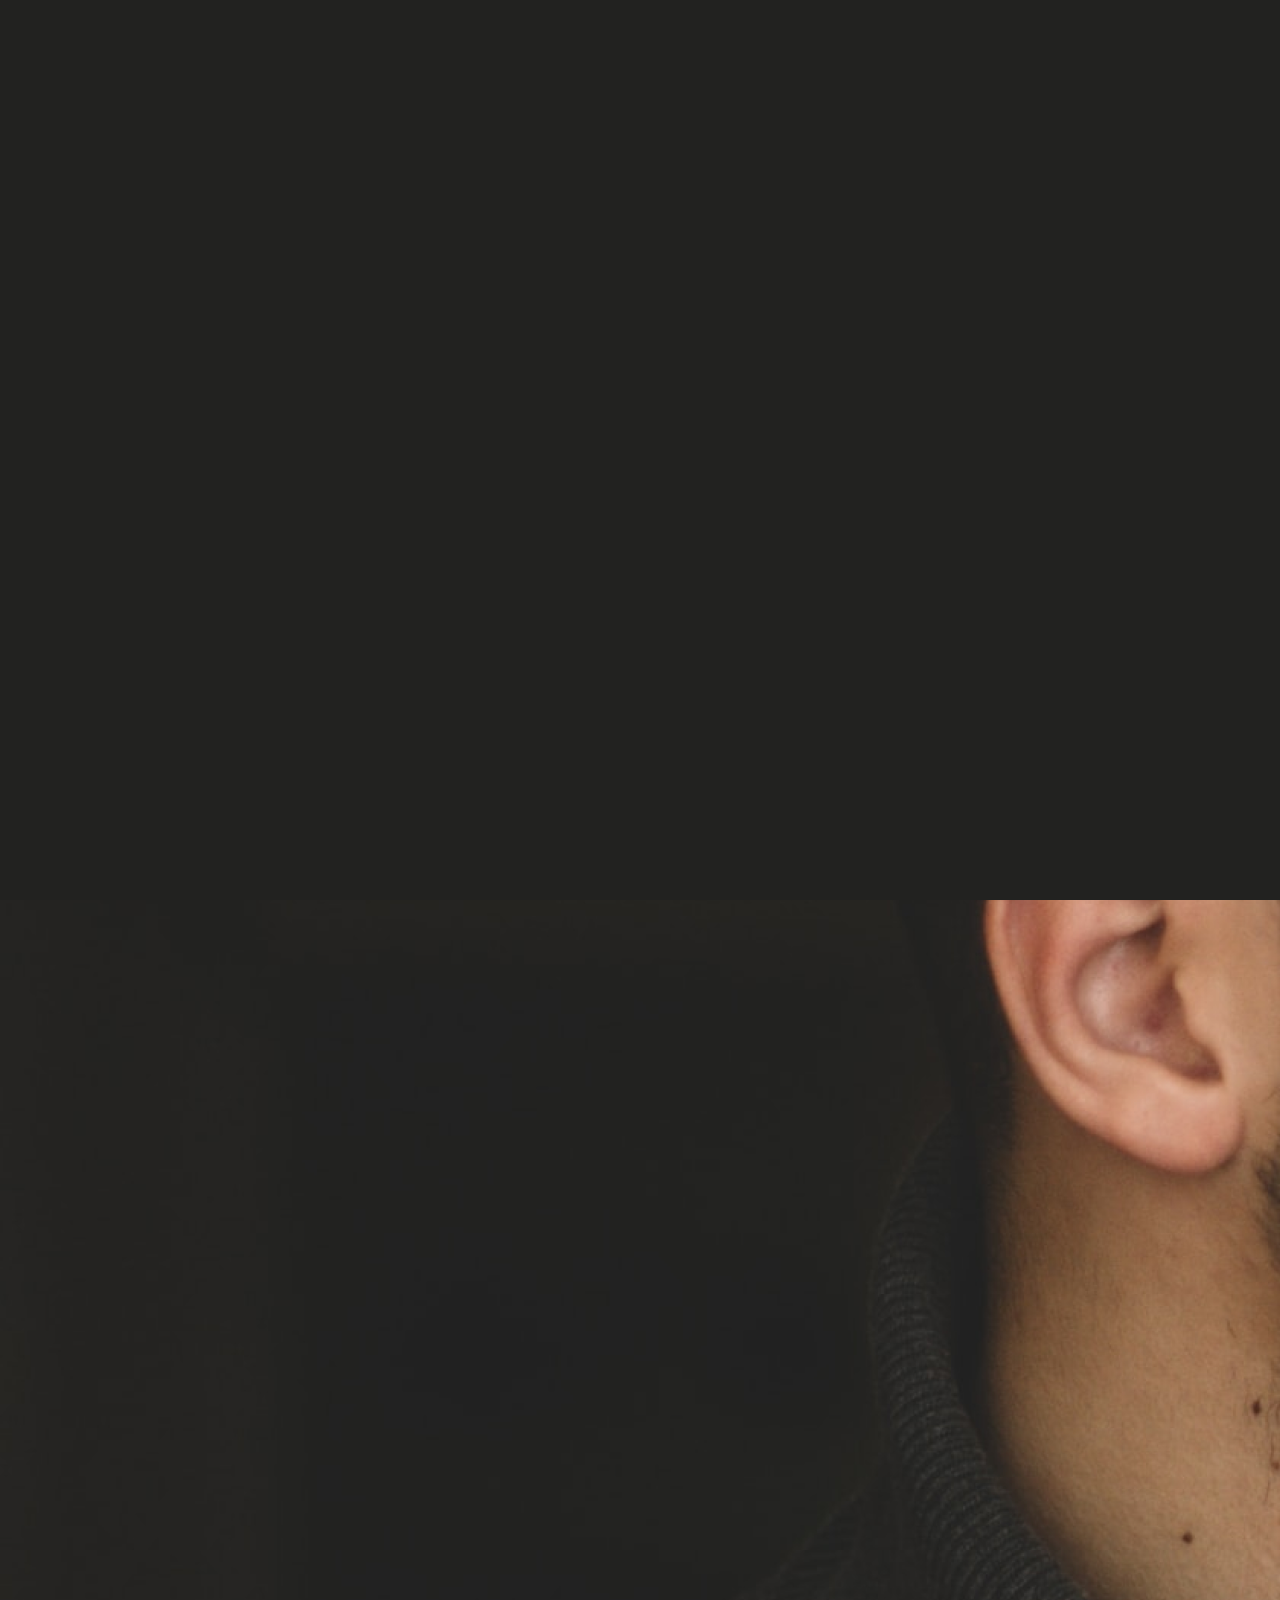
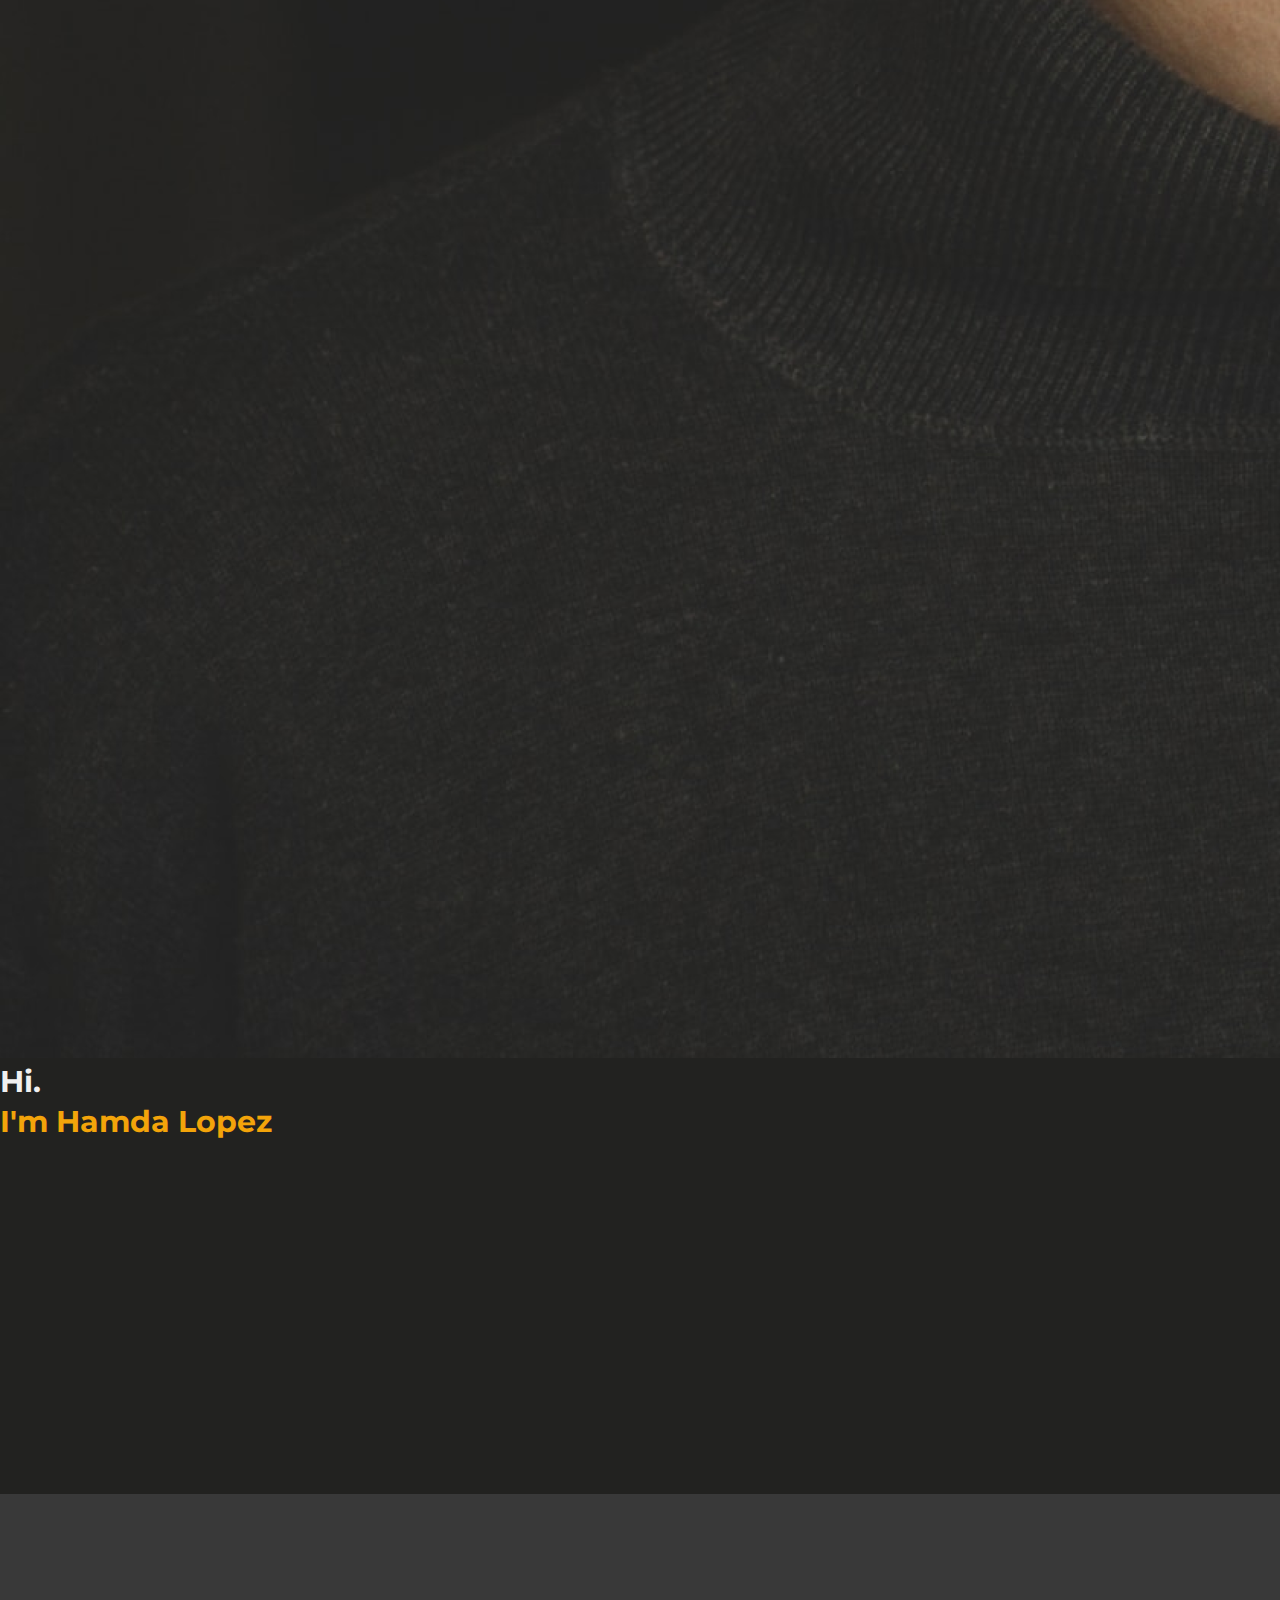
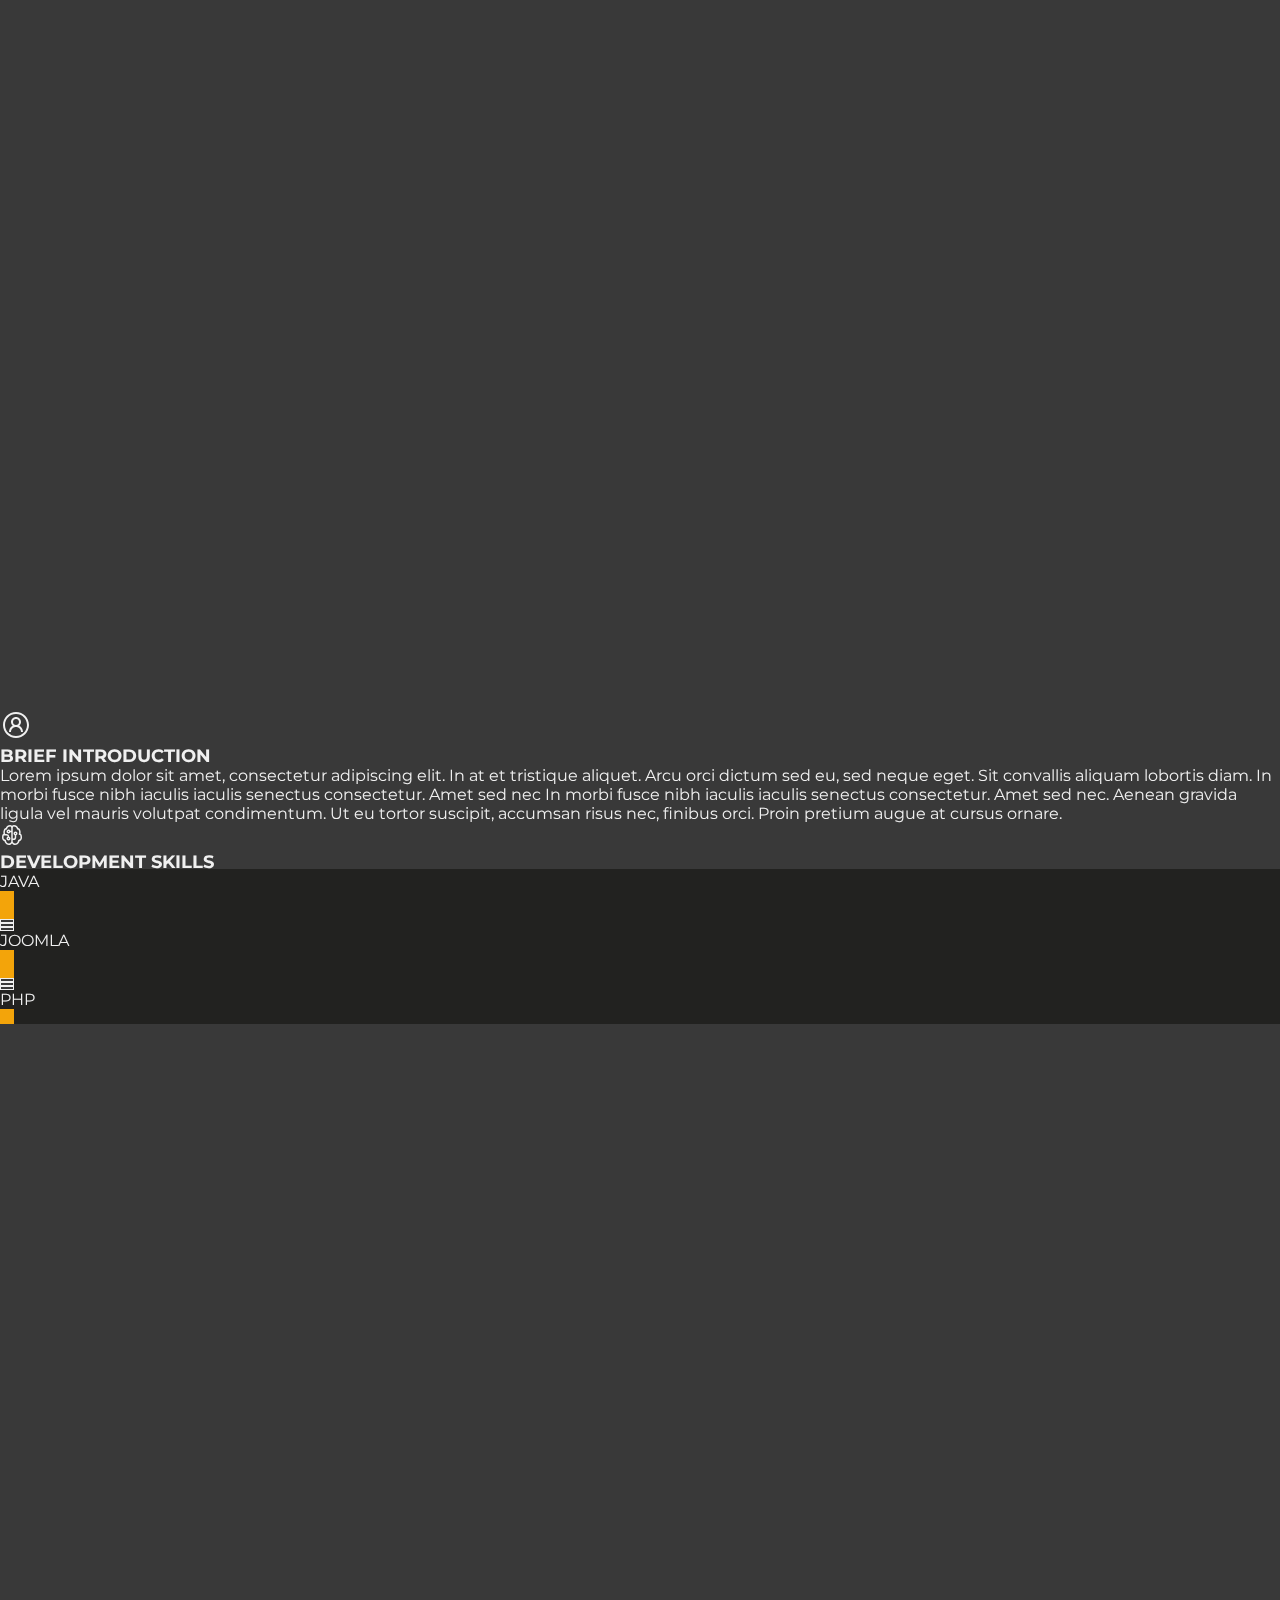
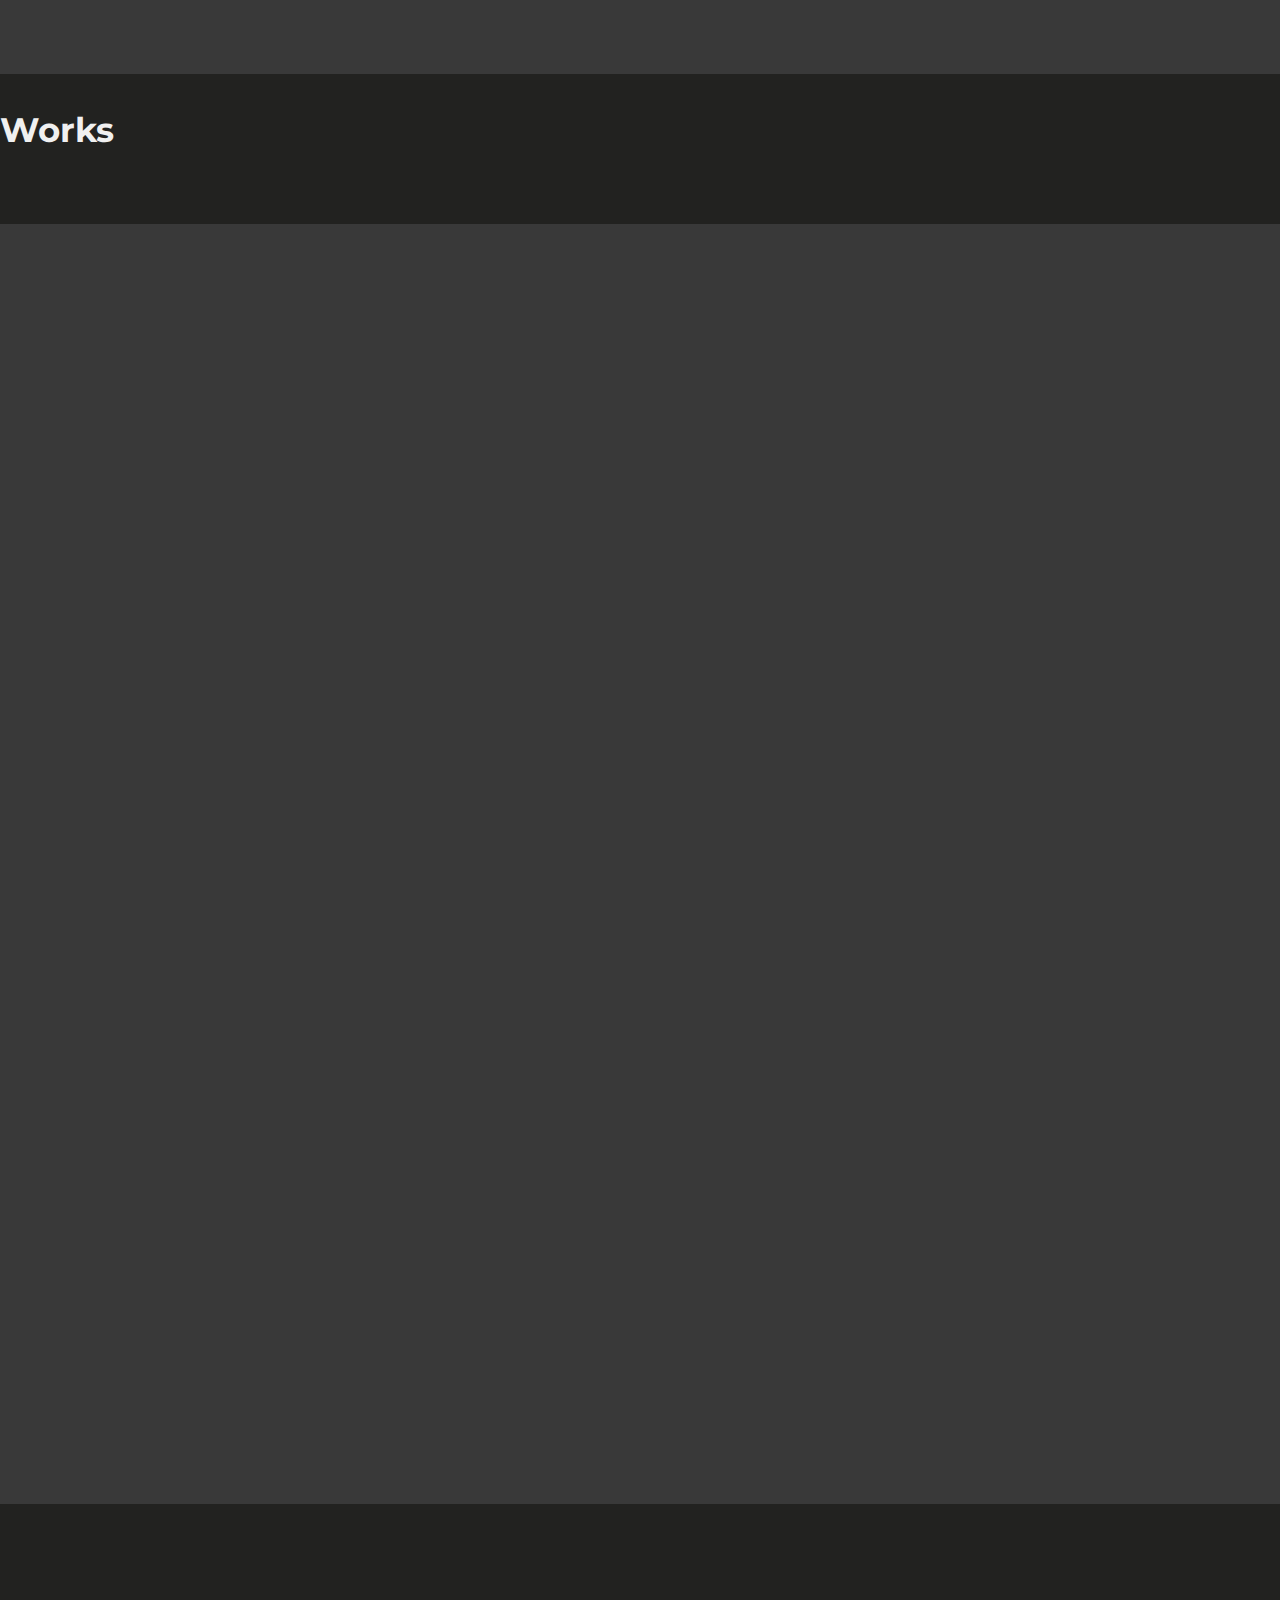
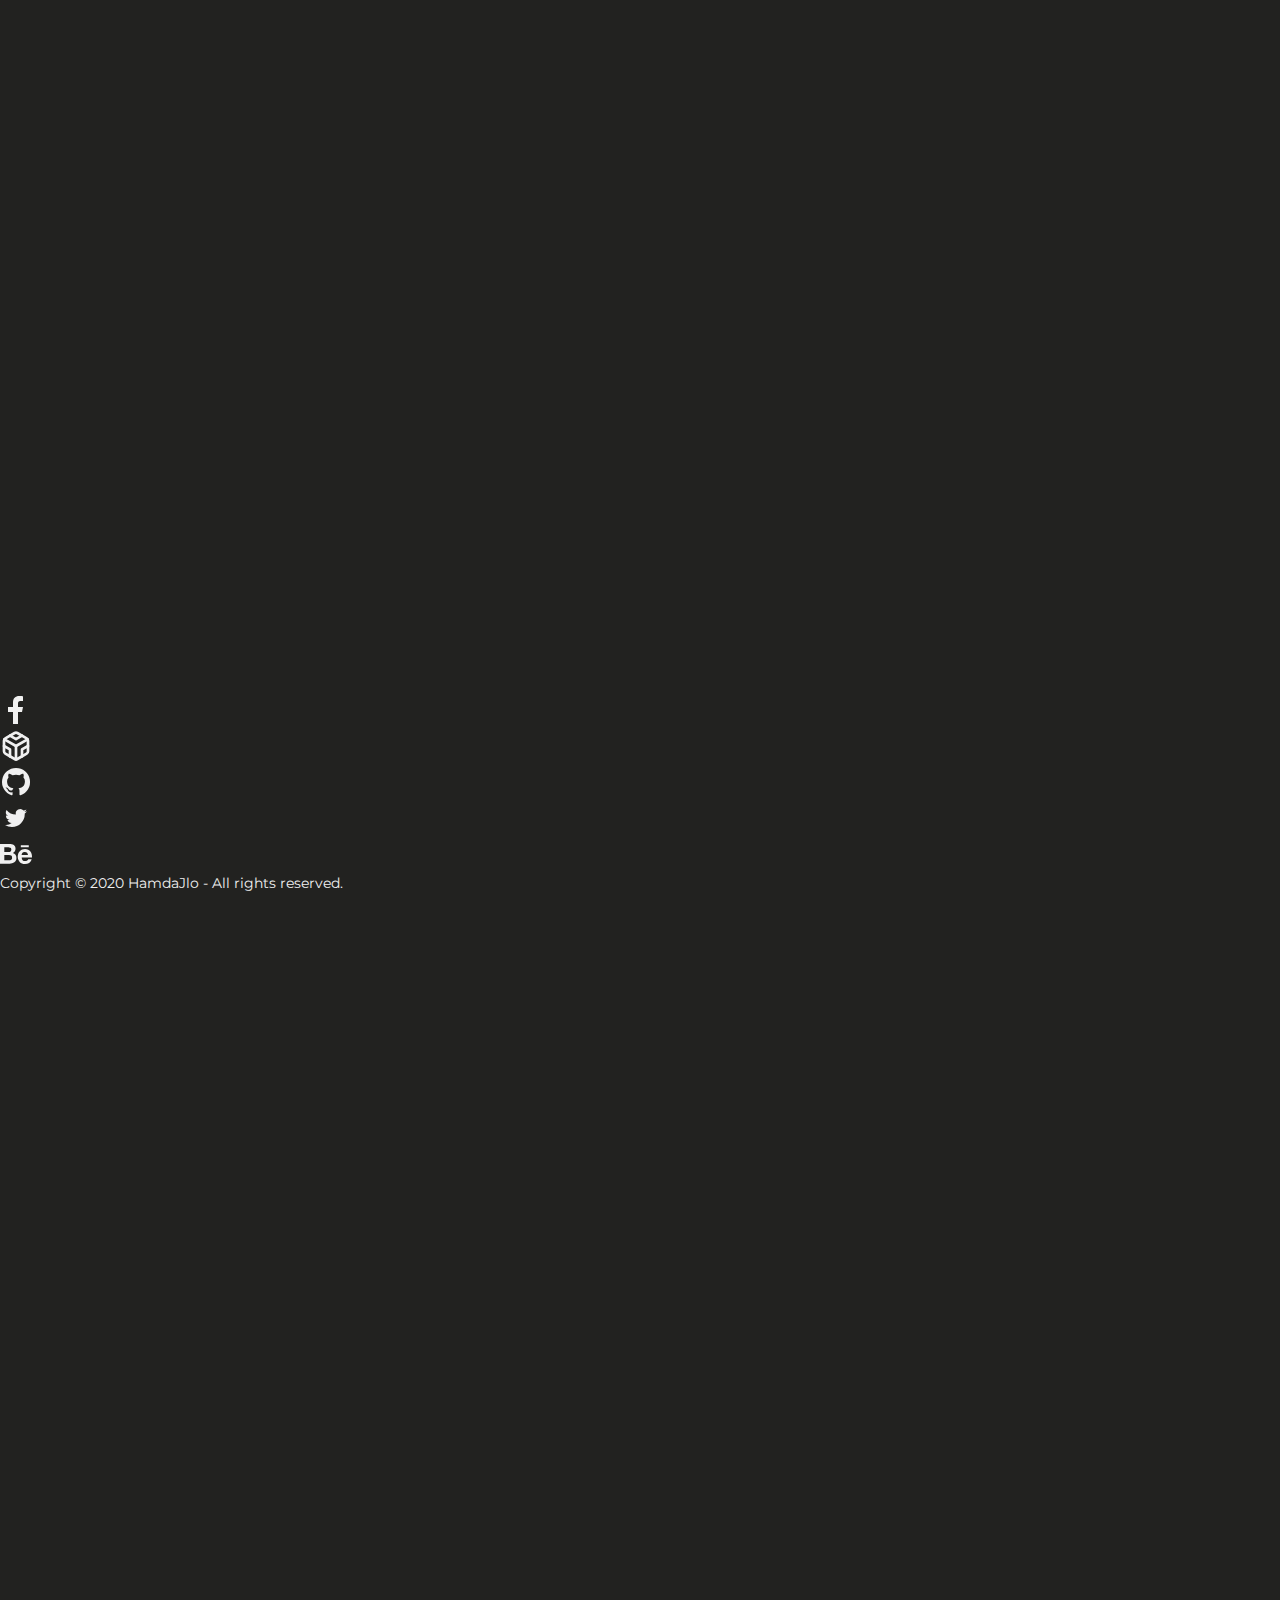
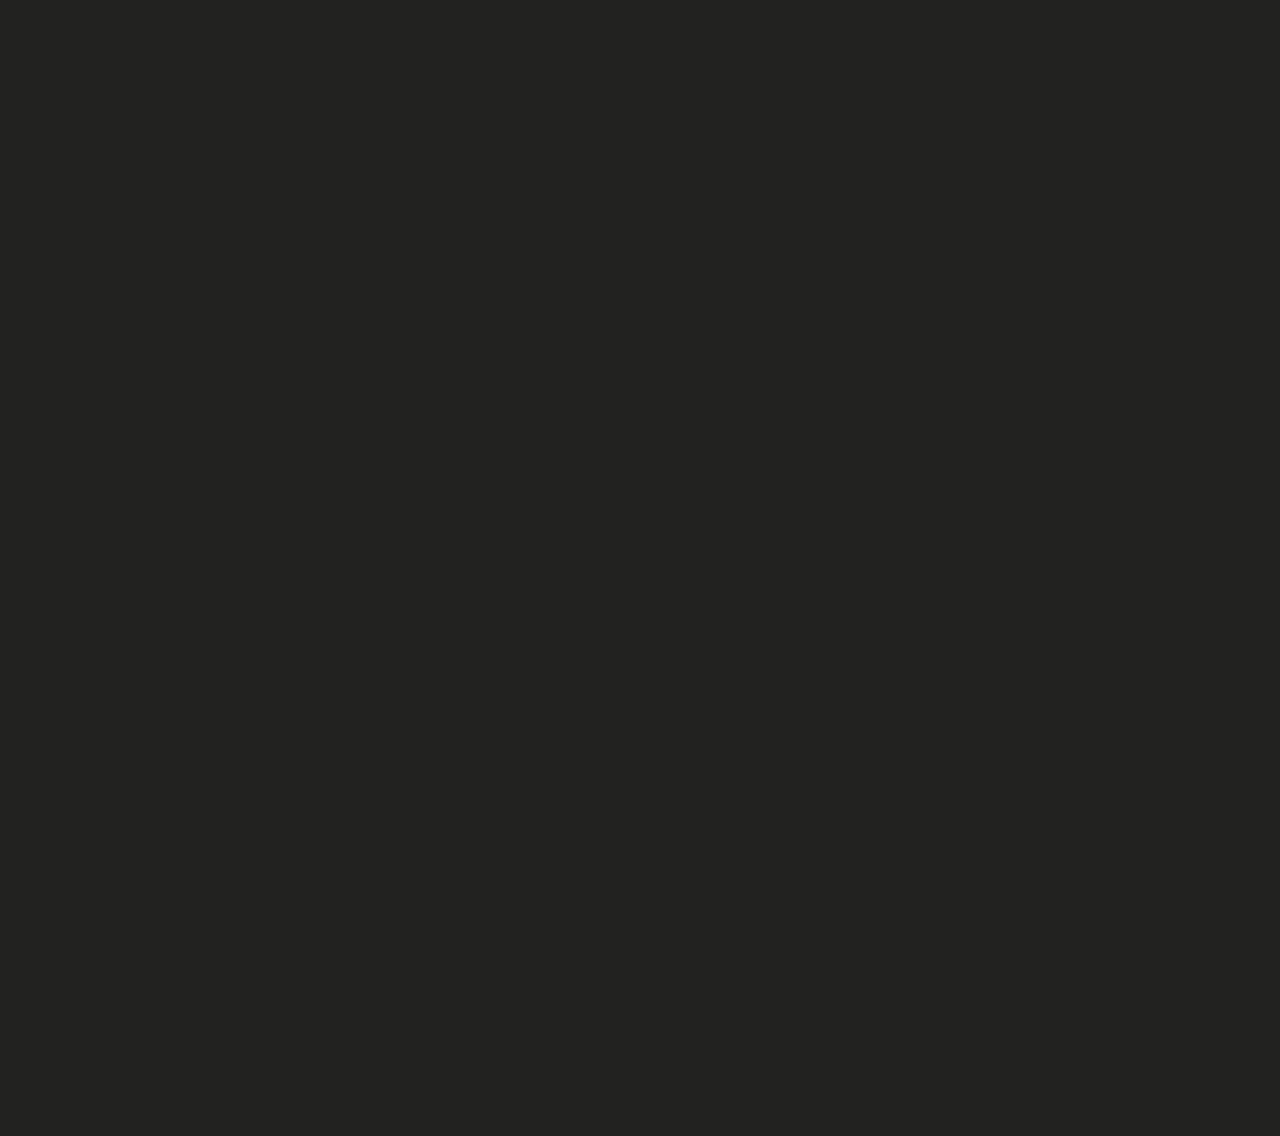
<file: index.html>
<!DOCTYPE html>
<html lang="en">
  <head>
    <meta charset="UTF-8" />
    <meta http-equiv="X-UA-Compatible" content="IE=edge" />
    <meta name="viewport" content="width=device-width, initial-scale=1.0" />
    <title>Hamda Lopez</title>

    <!-- Anime on Scroll CSS -->
    <link rel="stylesheet" href="https://unpkg.com/aos@next/dist/aos.css" />

    <!-- Bootstrap CDN  -->
    <link
      href="https://cdn.jsdelivr.net/npm/bootstrap@5.0.1/dist/css/bootstrap.min.css"
      rel="stylesheet"
      integrity="sha384-+0n0xVW2eSR5OomGNYDnhzAbDsOXxcvSN1TPprVMTNDbiYZCxYbOOl7+AMvyTG2x"
      crossorigin="anonymous"
    />

    <!-- Google Fonts -->
    <link rel="preconnect" href="https://fonts.gstatic.com" />
    <link
      href="https://fonts.googleapis.com/css2?family=Montserrat:wght@400;500;600;700;800&family=Mr+De+Haviland&family=Roboto:wght@400;500;700&display=swap"
      rel="stylesheet"
    />

    <!-- Custom CSS -->
    <link rel="stylesheet" href="assets/css/app.css" />
    <style>
      body {
        visibility: visible;
        opacity: 1;
        transition: opacity 1s ease;
      }
    </style>
  </head>
  <body>
    <script>
      document.body.style.visibility = "hidden";
      document.body.style.opacity = 0;
    </script>
    <div class="main">
      <!-- NAV SECTION -->
      <nav class="nav-wrapper">
        <div class="container-fluid py-2">
          <div class="nav-block d-flex justify-content-around">
            <div class="logo-box my-auto">
              <a href=""
                ><h3 id="logo-name" class="pt-1">
                  H<span id="dot">.</span>LOPEZ
                </h3></a
              >
            </div>
            <div class="nav-link-container d-md-flex">
              <ul class="d-flex my-auto align-items-center justify-content-end">
                <li class="nav-item">
                  <a class="be-active pb-1" href="">Home</a>
                </li>
                <li class="nav-item">
                  <a class="pb-1" href="#about">About Me </a>
                </li>
                <li class="nav-item">
                  <a class="pb-1" href="#services">Services</a>
                </li>
                <li class="nav-item">
                  <a class="pb-1" href="#works">Portfolio</a>
                </li>
                <li class="nav-item">
                  <a class="pb-1" href="#contact">Contact</a>
                </li>
              </ul>
            </div>
            <div class="hire-button my-auto">
              <a class="hire-me" href="">Hire Me</a>
            </div>
            <button class="hamburger">
              <div class="bar"></div>
              <div class="bar-2"></div>
            </button>
          </div>
        </div>
      </nav>
      <!-- Mobile-Nav -->
      <nav class="mobile-nav">
        <a class="mobile-active" href="#">Home</a>
        <a href="#about">About Me</a>
        <a href="#services">Services</a>
        <a href="#works">Portfolio</a>
        <a href="#contact">Contact</a>
      </nav>
      <!-- HERO SECTION -->
      <header class="header">
        <div class="">
          <div class="flex-box d-flex flex-column flex-md-row">
            <div class="hero-img-block">
              <div class=""
                data-aos="fade-down"
                data-aos-delay="3000"
                data-aos-duration="1500">
                <img
                  class="img-fluid"
                  src="assets/images/hero-image.png"
                  alt=""
                />
              </div>
              <div class="overlay-text"
               data-aos="fade-right"
               data-aos-delay="3000"
               data-aos-duration="1500">
                <h2 class="intro-overlay">
                  Hi. <br />
                  <span class="hero-name">I'm Hamda Lopez</span>
                </h2>
              </div>
            </div>

            <div
              class="
                content-col
                d-flex
                justify-content-center
                align-items-center
                pb-4 pb-md-0
              "
            >
              <div class="hero-content-block ps-3 ps-md-5">
                <h2 class="intro pt-md-3">
                  Hi. <br />
                  <span class="hero-name">I'm Hamda Lopez</span>
                </h2>
                <div class="hero-text-box"
                 data-aos="fade-up"
                 data-aos-delay="3000"
                 data-aos-duration="1500">
                  <h4 class="hero-title pt-3 pt-md-0">Web Developer</h4>
                  <p class="hero-text">
                    Curabitur condimentum nibh at suscipit interdum.
                    <br class="hide-break" />
                    Aenean ac cursus nunc. Phasellus rutrum consequat
                    <br class="hide-break" />
                    bibendum.
                  </p>
                  <div class="hire-button-two" data-aos="zoom-in" data-aos-delay="3000" data-aos-duration="1500" data-aos-once="true">
                    <a class="hire-me-two" href="#contact">Hire Me</a>
                  </div>
                  <p class="style-name text-center text-md-start">
                    Hamza Lopez
                  </p>
                </div>
                <div class="social-media-icons pt-2 pt-md-0 d-md-flex">
                  <div class="media-box me-3">
                    <img src="assets/images/facebook-f.svg" alt="facebook" />
                  </div>
                  <div class="media-box mx-3">
                    <img
                      src="assets/images/codesandbox (1).svg"
                      alt="facebook"
                    />
                  </div>
                  <div class="media-box mx-3">
                    <img src="assets/images/logo-github.svg" alt="facebook" />
                  </div>
                  <div class="media-box mx-3">
                    <img src="assets/images/logo-twitter.svg" alt="facebook" />
                  </div>
                  <div class="media-box ms-3">
                    <img src="assets/images/behance.svg" alt="facebook" />
                  </div>
                </div>
              </div>
            </div>
          </div>
        </div>
      </header>
      <!-- ABOUT ME SECTION -->
      <section id="about" class="about-me pb-5 text-center">
        <div data-aos="zoom-in">
          <h4 class="about-title py-5">About Me</h4>
        </div>
        <div data-aos="fade-right">
          <div class="yellow-bar"></div>
          <div class="polygon-1 outside mx-auto" data-aos-delay="1000">
            <div class="polygon-2 inside">
              <div class="about-content container">
                <div class="row pt-4">
                  <div class="col-md-4">
                    <div class="detail-box name d-flex">
                      <div class="detail-title">
                        <p class="about-detail pt-1 pt-md-0">Name</p>
                      </div>
                      <div class="detail-value pt-1 pt-md-0">
                        <p class="about-value">: Hamda Juan Lopez</p>
                      </div>
                    </div>
                  </div>
                  <div class="col-md-4 pt-4 pt-md-0">
                    <div class="detail-box dob d-flex">
                      <div class="detail-title">
                        <p class="about-detail pt-1 pt-md-0 dob">
                          Date of Birth
                        </p>
                      </div>
                      <div class="detail-value pt-1 pt-md-0">
                        <p class="about-value dob">: December 9th 1991</p>
                      </div>
                    </div>
                  </div>
                  <div class="col-md-4 pt-4 pt-md-0">
                    <div class="detail-box nationality d-flex">
                      <div class="detail-title">
                        <p class="about-detail">Nationality</p>
                      </div>
                      <div class="detail-value">
                        <p class="about-value">: Italian</p>
                      </div>
                    </div>
                  </div>
                  <div class="col-md-4 pt-4 pt-md-0">
                    <div class="detail-box address d-flex">
                      <div class="detail-title">
                        <p class="about-detail">Address</p>
                      </div>
                      <div class="detail-value">
                        <p class="about-value">: 6, de letti street</p>
                      </div>
                    </div>
                  </div>
                  <div class="col-md-4 pt-4 pt-md-0">
                    <div class="detail-box phone d-flex">
                      <div class="detail-title">
                        <p class="about-detail">Phone</p>
                      </div>
                      <div class="detail-value">
                        <p class="about-value">: (+123) 1234567890</p>
                      </div>
                    </div>
                  </div>
                  <div class="col-md-4 pt-4 pt-md-0">
                    <div class="detail-box email d-flex">
                      <div class="detail-title">
                        <p class="about-detail">Email</p>
                      </div>
                      <div class="detail-value">
                        <p class="about-value">: hamdajlo@gmail.com</p>
                      </div>
                    </div>
                  </div>
                </div>
              </div>
            </div>
          </div>
        </div>
      </section>
      <section class="skills py-4 m-0">
        <div class="mobile-accordion px-2" data-aos="fade-up">
          <div class="accordion-body">
            <div class="skills-wrapper">
              <div class="skill-title-box d-flex justify-content-between">
                <div class="skill">
                  <div class="icon-box">
                    <img src="assets/images/user-circle-solid.svg" alt="" />
                  </div>
                  <p class="skill-title pt-1">BRIEF INTRODUCTION</p>
                </div>
                <div class="arrow-button">
                  <img src="assets/images/chevrons-down.svg" alt="" />
                </div>
              </div>
              <div class="skills-details">
                Lorem ipsum dolor sit amet, consectetur adipiscing elit. In at
                et tristique aliquet. Arcu orci dictum sed eu, sed neque eget.
                Sit convallis aliquam lobortis diam. In morbi fusce nibh iaculis
                iaculis senectus consectetur. Amet sed nec In morbi fusce nibh
                iaculis iaculis senectus consectetur. Amet sed nec. Aenean
                gravida ligula vel mauris volutpat condimentum. Ut eu tortor
                suscipit, accumsan risus nec, finibus orci. Proin pretium augue
                at cursus ornare.
              </div>
            </div>

            <div class="skills-wrapper mt-3">
              <div class="skill-title-box d-flex justify-content-between">
                <div class="skill">
                  <div class="icon-box">
                    <img
                      src="assets/images/brain-circuit-24-regular.svg"
                      alt=""
                    />
                  </div>
                  <p class="skill-title pt-1">DEVELOPMENT SKILLS</p>
                </div>
                <div class="arrow-button">
                  <img src="assets/images/chevrons-down.svg" alt="" />
                </div>
              </div>
              <div class="skills-details">
                <div class="d-flex pb-2">
                  <div class="tools-box">
                    <p class="tool-name pt-1">Java</p>
                  </div>
                  <div class="tool-range-flex d-flex ps-2 ps-lg-4 pt-3 pt-lg-3">
                    <div class="orange-range"></div>
                    <div class="orange-range"></div>
                    <div class="orange-range"></div>
                    <div class="orange-range"></div>
                    <div class="orange-range"></div>
                    <div class="orange-range"></div>
                    <div class="orange-range"></div>
                    <div class="empty-range"></div>
                    <div class="empty-range"></div>
                    <div class="empty-range"></div>
                  </div>
                </div>
                <div class="d-flex pb-2">
                  <div class="tools-box">
                    <p class="tool-name pt-1">Joomla</p>
                  </div>
                  <div class="tool-range-flex d-flex ps-2 ps-lg-4 pt-3 pt-lg-3">
                    <div class="orange-range"></div>
                    <div class="orange-range"></div>
                    <div class="orange-range"></div>
                    <div class="orange-range"></div>
                    <div class="orange-range"></div>
                    <div class="orange-range"></div>
                    <div class="orange-range"></div>
                    <div class="orange-range"></div>
                    <div class="empty-range"></div>
                    <div class="empty-range"></div>
                  </div>
                </div>
                <div class="d-flex pb-2">
                  <div class="tools-box">
                    <p class="tool-name pt-1">php</p>
                  </div>
                  <div class="tool-range-flex d-flex ps-2 ps-lg-4 pt-3 pt-lg-3">
                    <div class="orange-range"></div>
                    <div class="orange-range"></div>
                    <div class="orange-range"></div>
                    <div class="orange-range"></div>
                    <div class="orange-range"></div>
                    <div class="orange-range"></div>
                    <div class="orange-range"></div>
                    <div class="orange-range"></div>
                    <div class="empty-range"></div>
                    <div class="empty-range"></div>
                  </div>
                </div>
                <div class="d-flex pb-2">
                  <div class="tools-box">
                    <p class="tool-name pt-1">phython</p>
                  </div>
                  <div class="tool-range-flex d-flex ps-2 ps-lg-4 pt-3 pt-lg-3">
                    <div class="orange-range"></div>
                    <div class="orange-range"></div>
                    <div class="orange-range"></div>
                    <div class="orange-range"></div>
                    <div class="orange-range"></div>
                    <div class="orange-range"></div>
                    <div class="orange-range"></div>
                    <div class="orange-range"></div>
                    <div class="empty-range"></div>
                    <div class="empty-range"></div>
                  </div>
                </div>
              </div>
            </div>

            <div class="skills-wrapper mt-3">
              <div class="skill-title-box d-flex justify-content-between">
                <div class="skill">
                  <div class="icon-box">
                    <img src="assets/images/brush.svg" alt="" />
                  </div>
                  <p class="skill-title pt-1">DESIGN SKILLS</p>
                </div>
                <div class="arrow-button">
                  <img src="assets/images/chevrons-down.svg" alt="" />
                </div>
              </div>
              <div class="skills-details">
                <div class="d-flex pb-2">
                  <div class="tools-box">
                    <p class="tool-name pt-1">Photoshop</p>
                  </div>
                  <div class="tool-range-flex d-flex ps-2 ps-lg-4 pt-3 pt-lg-3">
                    <div class="orange-range"></div>
                    <div class="orange-range"></div>
                    <div class="orange-range"></div>
                    <div class="orange-range"></div>
                    <div class="orange-range"></div>
                    <div class="orange-range"></div>
                    <div class="orange-range"></div>
                    <div class="empty-range"></div>
                    <div class="empty-range"></div>
                    <div class="empty-range"></div>
                  </div>
                </div>
                <div class="d-flex pb-2">
                  <div class="tools-box">
                    <p class="tool-name pt-1">Illustrator</p>
                  </div>
                  <div class="tool-range-flex d-flex ps-2 ps-lg-4 pt-3 pt-lg-3">
                    <div class="orange-range"></div>
                    <div class="orange-range"></div>
                    <div class="orange-range"></div>
                    <div class="orange-range"></div>
                    <div class="orange-range"></div>
                    <div class="orange-range"></div>
                    <div class="orange-range"></div>
                    <div class="orange-range"></div>
                    <div class="empty-range"></div>
                    <div class="empty-range"></div>
                  </div>
                </div>
                <div class="d-flex pb-2">
                  <div class="tools-box">
                    <p class="tool-name pt-1">Indesign</p>
                  </div>
                  <div class="tool-range-flex d-flex ps-2 ps-lg-4 pt-3 pt-lg-3">
                    <div class="orange-range"></div>
                    <div class="orange-range"></div>
                    <div class="orange-range"></div>
                    <div class="orange-range"></div>
                    <div class="orange-range"></div>
                    <div class="orange-range"></div>
                    <div class="orange-range"></div>
                    <div class="orange-range"></div>
                    <div class="empty-range"></div>
                    <div class="empty-range"></div>
                  </div>
                </div>
              </div>
            </div>

            <div class="skills-wrapper mt-3">
              <div class="skill-title-box d-flex justify-content-between">
                <div class="skill">
                  <div class="icon-box">
                    <img src="assets/images/user-circle-line.svg" alt="" />
                  </div>
                  <p class="skill-title pt-1">PERSONAL SKILLS</p>
                </div>
                <div class="arrow-button">
                  <img src="assets/images/chevrons-down.svg" alt="" />
                </div>
              </div>
              <div class="skills-details">
                <p>
                  COMMUNICATION <br />
                  MARKETING <br />
                  LEADERSHIP <br />
                  TEAM WORK
                </p>
              </div>
            </div>
          </div>
        </div>
        <div
          class="skills-lg py-4 pt-md-3 pb-md-4 container"
          data-aos="slide-up"
        >
          <div class="d-flex">
            <div class="lg-icon">
              <img src="assets/images/user-circle-solid.svg" alt="" />
            </div>
            <div class="lg-skill-title ps-2">
              <p class="lg-title-text">BRIEF INTRODUCTION</p>
              <p class="lg-body-text">
                Lorem ipsum dolor sit amet, consectetur adipiscing elit. In at
                et tristique aliquet. Arcu orci dictum sed eu, sed neque eget.
                Sit convallis aliquam lobortis diam. In morbi fusce nibh iaculis
                iaculis senectus consectetur. Amet sed nec In morbi fusce nibh
                iaculis iaculis senectus consectetur. Amet sed nec. Aenean
                gravida ligula vel mauris volutpat condimentum. Ut eu tortor
                suscipit, accumsan risus nec, finibus orci. Proin pretium augue
                at cursus ornare.
              </p>
            </div>
          </div>
          <div class="row mt-4">
            <div class="col-4">
              <div class="d-flex">
                <div class="lg-icon">
                  <img
                    src="assets/images/brain-circuit-24-regular.svg"
                    alt=""
                  />
                </div>
                <div class="lg-skill-title ps-2">
                  <p class="lg-title-text pb-2">DEVELOPMENT SKILLS</p>
                  <div class="d-flex pb-2">
                    <div class="tools-box">
                      <p class="tool-name pt-1">Java</p>
                    </div>
                    <div
                      class="tool-range-flex d-flex ps-2 ps-lg-4 pt-3 pt-lg-3"
                    >
                      <div class="orange-range"></div>
                      <div class="orange-range"></div>
                      <div class="orange-range"></div>
                      <div class="orange-range"></div>
                      <div class="orange-range"></div>
                      <div class="orange-range"></div>
                      <div class="orange-range"></div>
                      <div class="empty-range"></div>
                      <div class="empty-range"></div>
                      <div class="empty-range"></div>
                    </div>
                  </div>
                  <div class="d-flex pb-2">
                    <div class="tools-box">
                      <p class="tool-name pt-1">Joomla</p>
                    </div>
                    <div
                      class="tool-range-flex d-flex ps-2 ps-lg-4 pt-3 pt-lg-3"
                    >
                      <div class="orange-range"></div>
                      <div class="orange-range"></div>
                      <div class="orange-range"></div>
                      <div class="orange-range"></div>
                      <div class="orange-range"></div>
                      <div class="orange-range"></div>
                      <div class="orange-range"></div>
                      <div class="empty-range"></div>
                      <div class="empty-range"></div>
                      <div class="empty-range"></div>
                    </div>
                  </div>
                  <div class="d-flex pb-2">
                    <div class="tools-box">
                      <p class="tool-name pt-1">php</p>
                    </div>
                    <div
                      class="tool-range-flex d-flex ps-2 ps-lg-4 pt-3 pt-lg-3"
                    >
                      <div class="orange-range"></div>
                      <div class="orange-range"></div>
                      <div class="orange-range"></div>
                      <div class="orange-range"></div>
                      <div class="orange-range"></div>
                      <div class="orange-range"></div>
                      <div class="orange-range"></div>
                      <div class="orange-range"></div>
                      <div class="empty-range"></div>
                      <div class="empty-range"></div>
                    </div>
                  </div>
                  <div class="d-flex pb-2">
                    <div class="tools-box">
                      <p class="tool-name pt-1">phython</p>
                    </div>
                    <div
                      class="tool-range-flex d-flex ps-2 ps-lg-4 pt-3 pt-lg-3"
                    >
                      <div class="orange-range"></div>
                      <div class="orange-range"></div>
                      <div class="orange-range"></div>
                      <div class="orange-range"></div>
                      <div class="orange-range"></div>
                      <div class="orange-range"></div>
                      <div class="orange-range"></div>
                      <div class="orange-range"></div>
                      <div class="empty-range"></div>
                      <div class="empty-range"></div>
                    </div>
                  </div>
                </div>
              </div>
            </div>
            <div class="col-4">
              <div class="d-flex">
                <div class="lg-icon">
                  <img src="assets/images/brush.svg" alt="" />
                </div>
                <div class="lg-skill-title ps-2">
                  <p class="lg-title-text pb-2">DESIGN SKILLS</p>
                  <div class="d-flex pb-2">
                    <div class="tools-box">
                      <p class="tool-name pt-1">photoshop</p>
                    </div>
                    <div
                      class="tool-range-flex d-flex ps-2 ps-lg-4 pt-3 pt-lg-3"
                    >
                      <div class="orange-range"></div>
                      <div class="orange-range"></div>
                      <div class="orange-range"></div>
                      <div class="orange-range"></div>
                      <div class="orange-range"></div>
                      <div class="orange-range"></div>
                      <div class="orange-range"></div>
                      <div class="empty-range"></div>
                      <div class="empty-range"></div>
                      <div class="empty-range"></div>
                    </div>
                  </div>
                  <div class="d-flex pb-2">
                    <div class="tools-box">
                      <p class="tool-name pt-1">Illustrator</p>
                    </div>
                    <div
                      class="tool-range-flex d-flex ps-2 ps-lg-4 pt-3 pt-lg-3"
                    >
                      <div class="orange-range"></div>
                      <div class="orange-range"></div>
                      <div class="orange-range"></div>
                      <div class="orange-range"></div>
                      <div class="orange-range"></div>
                      <div class="orange-range"></div>
                      <div class="orange-range"></div>
                      <div class="empty-range"></div>
                      <div class="empty-range"></div>
                      <div class="empty-range"></div>
                    </div>
                  </div>
                  <div class="d-flex pb-2">
                    <div class="tools-box">
                      <p class="tool-name pt-1">Indesign</p>
                    </div>
                    <div
                      class="tool-range-flex d-flex ps-2 ps-lg-4 pt-3 pt-lg-3"
                    >
                      <div class="orange-range"></div>
                      <div class="orange-range"></div>
                      <div class="orange-range"></div>
                      <div class="orange-range"></div>
                      <div class="orange-range"></div>
                      <div class="orange-range"></div>
                      <div class="orange-range"></div>
                      <div class="empty-range"></div>
                      <div class="empty-range"></div>
                      <div class="empty-range"></div>
                    </div>
                  </div>
                </div>
              </div>
            </div>
            <div class="col-4 ps-1 ps-lg-0">
              <div class="d-flex ps-lg-5">
                <div class="lg-icon">
                  <img src="assets/images/user-circle-line.svg" alt="" />
                </div>
                <div class="lg-skill-title ps-2">
                  <p class="lg-title-text pb-2">PERSONAL SKILLS</p>
                  <p class="lg-body-text">
                    COMMUNICATION <br />
                    <br />
                    MARKETING <br />
                    <br />
                    LEADERSHIP <br />
                    <br />
                    TEAMWORK
                  </p>
                </div>
              </div>
            </div>
          </div>
        </div>
        <div
          class="
            button-container
            d-flex
            align-items-center
            justify-content-center
            flex-column flex-md-row
            justify-content-md-center
            py-4 py-md-0
          "
          data-aos="zoom-out"
        >
          <div class="grey-hire-btn">
            <a class="grey-link" href="#contact">Hire Me</a>
          </div>
          <div class="resume">
            <a class="resume-link" href="">Download Resume</a>
          </div>
        </div>
      </section>

      <!-- SERVICES SECTION -->
      <section id="services" class="services">
        <div class="services-header" data-aos="zoom-in">
          <h4 class="service-heading text-center">Services</h4>
        </div>
        <div class="grey-bg">
          <div
            class="white-bg m-auto py-3"
            data-aos="fade-up"
            data-aos-once="true"
          >
            <div class="container white-box">
              <div class="row service-block">
                <div
                  class="col-md-4"
                  data-aos="fade-up"
                  
                  data-aos-delay="500"
                >
                  <div
                    class="
                      white-card
                      d-flex
                      flex-column
                      justify-content-center
                      align-items-center
                    "
                  >
                    <div class="icon-box py-3">
                      <img src="assets/images/globe-32-regular.svg" alt="" />
                    </div>
                    <div class="service-content text-center">
                      <h5 class="service-title">Web Design</h5>
                      <p class="service-content pt-2 pb-3">
                        Lorem ipsum dolor sit amet, consectetur adipiscing elit.
                        Facilisis enim id viverra eget.
                      </p>
                    </div>
                  </div>
                </div>
                <div
                  class="col-md-4"
                  data-aos="fade-up"
                  
                  data-aos-delay="500"
                >
                  <div
                    class="
                      white-card
                      d-flex
                      flex-column
                      justify-content-center
                      align-items-center
                    "
                  >
                    <div class="icon-box py-3">
                      <img src="assets/images/paint-brush.svg" alt="" />
                    </div>
                    <div class="service-content text-center">
                      <h5 class="service-title">Graphic Design</h5>
                      <p class="service-content pt-2 pb-3">
                        Lorem ipsum dolor sit amet, consectetur adipiscing elit.
                        Facilisis enim id viverra eget.
                      </p>
                    </div>
                  </div>
                </div>
                <div
                  class="col-md-4"
                  data-aos="fade-up"
                  
                  data-aos-delay="500"
                >
                  <div
                    class="
                      white-card
                      d-flex
                      flex-column
                      justify-content-center
                      align-items-center
                    "
                    data-aos="fade-up"
                    
                    data-aos-delay="500"
                  >
                    <div class="icon-box py-3">
                      <img src="assets/images/camera.svg" alt="" />
                    </div>
                    <div class="service-content text-center">
                      <h5 class="service-title">Photography</h5>
                      <p class="service-content pt-2 pb-3">
                        Lorem ipsum dolor sit amet, consectetur adipiscing elit.
                        Facilisis enim id viverra eget.
                      </p>
                    </div>
                  </div>
                </div>
                <div
                  class="col-md-4"
                  data-aos="fade-up"
                  
                  data-aos-delay="500"
                >
                  <div
                    class="
                      white-card
                      d-flex
                      flex-column
                      justify-content-center
                      align-items-center
                    "
                  >
                    <div class="icon-box py-3">
                      <img src="assets/images/folder-48-regular.svg" alt="" />
                    </div>
                    <div class="service-content text-center">
                      <h5 class="service-title">Branding</h5>
                      <p class="service-content pt-2 pb-3">
                        Lorem ipsum dolor sit amet, consectetur adipiscing elit.
                        Facilisis enim id viverra eget.
                      </p>
                    </div>
                  </div>
                </div>
                <div
                  class="col-md-4"
                  data-aos="fade-up"
                  
                  data-aos-delay="500"
                >
                  <div
                    class="
                      white-card
                      d-flex
                      flex-column
                      justify-content-center
                      align-items-center
                    "
                  >
                    <div class="icon-box py-3">
                      <img src="assets/images/Vector.svg" alt="" />
                    </div>
                    <div class="service-content text-center">
                      <h5 class="service-title">Mobile Apps</h5>
                      <p class="service-content pt-2 pb-3">
                        Lorem ipsum dolor sit amet, consectetur adipiscing elit.
                        Facilisis enim id viverra eget.
                      </p>
                    </div>
                  </div>
                </div>
                <div
                  class="col-md-4"
                  data-aos="fade-up"
                  
                  data-aos-delay="500"
                >
                  <div
                    class="
                      white-card-last
                      d-flex
                      flex-column
                      justify-content-center
                      align-items-center
                    "
                  >
                    <div class="icon-box py-3">
                      <img src="assets/images/Vector (1).svg" alt="" />
                    </div>
                    <div class="service-content text-center">
                      <h5 class="service-title">Digital Marketing</h5>
                      <p class="service-content pt-2 pb-3">
                        Lorem ipsum dolor sit amet, consectetur adipiscing elit.
                        Facilisis enim id viverra eget.
                      </p>
                    </div>
                  </div>
                </div>
              </div>
            </div>
          </div>
        </div>
      </section>

      <!-- WORKS SECTION -->
      <section id="works" class="works">
        <div class="works-header" data-aos-delay="zoom-in">
          <h4 class="work-heading text-center">Works</h4>
        </div>
        <div class="grey-bg-works">
          <div
            class="white-bg-works m-auto py-3"
            data-aos="fade-up"
            data-aos-once="true"
          >
            <div class="container white-box-works">
              <div
                class="
                  row
                  service-block
                  flex-md-row-reverse
                  justify-content-lg-between
                "
              >
                <div class="col-md-5 work-wrapper col-lg-4 mb-md-5">
                  <div
                    class="work-image-box w-img-div"
                    data-aos="flip-left"
                    data-aos-delay="1000"
                    data-aos-easing="ease-out-cubic"
                    data-aos-duration="2000"
                  >
                    <img
                      class="img-fluid w-img"
                      src="assets/images/my-works-dell.png"
                      alt=""
                    />
                  </div>
                </div>
                <div class="col-md-7 mb-md-4">
                  <div
                    class="work-content"
                    data-aos="fade-zoom-in"
                    data-aos-easing="ease-in-back"
                  >
                    <p class="work-name lead pt-4 pt-md-0">Dell</p>
                    <p class="platform">iOS | ANDROID | WEB DEVELOPMENT</p>
                    <p class="work-text">
                      Lorem ipsum dolor sit amet, consectetur adipiscing elit,
                      sed do eiusmod tempor incididunt ut labore et dolore magna
                      aliqua. Ut enim ad minim veniam, quis nostrud exercitation
                      ullamco laboris nisi ut aliquip ex ea commodo consequat.
                    </p>
                  </div>
                </div>
                <div class="col-md-5 work-wrapper col-lg-4 mb-md-5">
                  <div
                    class="work-image-box w-img-div"
                    data-aos="flip-left"
                    data-aos-delay="1000"
                    data-aos-easing="ease-out-cubic"
                    data-aos-duration="2000"
                  >
                    <img
                      class="img-fluid w-img"
                      src="assets/images/my-works-spotify.png"
                      alt=""
                    />
                  </div>
                </div>
                <div class="col-md-7 mb-md-5">
                  <div
                    class="work-content"
                    class="work-content"
                    data-aos="fade-zoom-in"
                  >
                    <p class="work-name lead pt-4 pt-md-0">Spotify</p>
                    <p class="platform">iOS | ANDROID | WEB DEVELOPMENT</p>
                    <p class="work-text">
                      Lorem ipsum dolor sit amet, consectetur adipiscing elit,
                      sed do eiusmod tempor incididunt ut labore et dolore magna
                      aliqua. Ut enim ad minim veniam, quis nostrud exercitation
                      ullamco laboris nisi ut aliquip ex ea commodo consequat.
                    </p>
                  </div>
                </div>
                <div class="col-md-5 work-wrapper col-lg-4 mb-md-5">
                  <div
                    class="work-image-box w-img-div"
                    data-aos="flip-left"
                    data-aos-delay="1000"
                    data-aos-easing="ease-out-cubic"
                    data-aos-duration="2000"
                  >
                    <img
                      class="img-fluid w-img"
                      src="assets/images/my-works-madcap.png"
                      alt=""
                    />
                  </div>
                </div>
                <div class="col-md-7 mb-md-4">
                  <div
                    class="work-content"
                    class="work-content"
                    data-aos="fade-zoom-in"
                    data-aos-easing="ease-in-back"
                  >
                    <p class="work-name lead pt-4 pt-md-0">MadCap</p>
                    <p class="platform">iOS | ANDROID | WEB DEVELOPMENT</p>
                    <p class="work-text">
                      Lorem ipsum dolor sit amet, consectetur adipiscing elit,
                      sed do eiusmod tempor incididunt ut labore et dolore magna
                      aliqua. Ut enim ad minim veniam, quis nostrud exercitation
                      ullamco laboris nisi ut aliquip ex ea commodo consequat.
                    </p>
                  </div>
                </div>
                <div class="col-md-5 work-wrapper col-lg-4">
                  <div
                    class="work-image-box w-img-div"
                    data-aos="flip-left"
                    data-aos-delay="1000"
                    data-aos-easing="ease-out-cubic"
                    data-aos-duration="2000"
                  >
                    <img
                      class="img-fluid w-img"
                      src="assets/images/my-works-uncover.png"
                      alt=""
                    />
                  </div>
                </div>
                <div class="col-md-7">
                  <div
                    class="work-content-last"
                    class="work-content"
                    data-aos="fade-zoom-in"
                    data-aos-easing="ease-in-back"
                  >
                    <p class="work-name lead pt-4 pt-md-0">Uncover</p>
                    <p class="platform">iOS | ANDROID | WEB DEVELOPMENT</p>
                    <p class="work-text">
                      Lorem ipsum dolor sit amet, consectetur adipiscing elit,
                      sed do eiusmod tempor incididunt ut labore et dolore magna
                      aliqua. Ut enim ad minim veniam, quis nostrud exercitation
                      ullamco laboris nisi ut aliquip ex ea commodo consequat.
                    </p>
                  </div>
                </div>
              </div>
            </div>
          </div>
        </div>
      </section>

      <!-- CONTACT SECTION -->
      <section id="contact" class="contact">
        <div class="contact-wrapper pb-4">
          <div data-aos="zoom-in">
            <h4 class="contact-heading text-center">Leave Me a Message</h4>
          </div>

          <div class="container">
            <div
              data-aos="fade-down"
              data-aos-easing="linear"
              data-aos-duration="1500"
            >
              <form action="">
                <div class="row mx-auto justify-content-md-between">
                  <div class="col-md-5">
                    <div class="box">
                      <div>
                        <input type="text" name="" required id="" />
                        <label for="">Name</label>
                      </div>
                    </div>
                  </div>
                  <div class="col-md-5">
                    <div class="box">
                      <div>
                        <input type="email" name="" required id="" />
                        <label for="">Email</label>
                      </div>
                    </div>
                  </div>
                </div>
                <div class="box text-center">
                  <div>
                    <textarea required></textarea>
                    <label class="msg" for="">Message</label>
                  </div>
                </div>
              </form>

              <div class="send-btn py-2">
                <div class="send-button">
                  <a class="send-link" href="">Send Me</a>
                </div>
              </div>
            </div>
          </div>
        </div>
      </section>
      <div
        class="white-bg-contact px-4 pt-4 pb-3"
        data-aos="fade-up"
        data-aos-anchor-placement="bottom-bottom"
      >
        <div class="container">
          <div
            class="
              d-flex
              flex-column
              align-items-center
              flex-md-row
              justify-content-md-evenly
            "
          >
            <div class="">
              <div class="contact-container d-flex pt-1">
                <div class="contact-box-icon">
                  <img src="assets/images/map-pin.svg" alt="" />
                </div>
                <div class="contact-box-detail">
                  <p class="ps-2">6, de letti street</p>
                </div>
              </div>
            </div>
            <div class="">
              <div class="contact-container pt-1 d-flex">
                <div class="contact-box-icon">
                  <img src="assets/images/phone-call.svg" alt="" />
                </div>
                <div class="contact-box-detail">
                  <p class="ps-2">(+123) 1234567890</p>
                </div>
              </div>
            </div>
            <div class="">
              <div class="contact-container pt-1 d-flex">
                <div class="contact-box-icon">
                  <img src="assets/images/mail.svg" alt="" />
                </div>
                <div class="contact-box-detail">
                  <p class="ps-2">hamdajlo@gmail.com</p>
                </div>
              </div>
            </div>
          </div>
        </div>
      </div>
      <footer class="footer px-4 pt-4 pb-3">
        <div class="container">
          <div class="d-flex justify-content-center align-items-center">
            <div class="footer-icon-box d-flex">
              <div class="footer-icon">
                <img src="assets/images/facebook-f.svg" alt="" />
              </div>
              <div class="footer-icon ps-3">
                <img src="assets/images/codesandbox (1).svg" alt="" />
              </div>
              <div class="footer-icon px-3">
                <img src="assets/images/logo-github.svg" alt="" />
              </div>
              <div class="footer-icon pe-3">
                <img src="assets/images/logo-twitter.svg" alt="" />
              </div>
              <div class="footer-icon">
                <img src="assets/images/behance.svg" alt="" />
              </div>
            </div>
          </div>
          <p class="footer-text text-center pt-4">
            Copyright © 2020 HamdaJlo - All rights reserved.
          </p>
        </div>
      </footer>
    </div>

    <!-- Splash Screen -->
    <div id="splashScreen" display="none">
      <svg
        id="logo-2"
        width="144"
        height="27"
        viewBox="0 0 144 27"
        fill="none"
        xmlns="http://www.w3.org/2000/svg"
      >
        <path
          d="M20.364
      0.439995V26H17.88V14.048H2.724V26H0.204002V0.439995H2.724V11.816H17.88V0.439995H20.364Z"
          stroke="#f3a404"
          stroke-width="2"
          ;
        />
        <path
          d="M25.9181
      26V22.472H28.0421V26H25.9181Z"
          stroke="#f3a404"
          stroke-width="2"
          ;
        />
        <path
          d="M33.6024 26V0.439995H36.1224V23.768H50.8824V26H33.6024Z"
          stroke="#f3a404"
          stroke-width="2"
          ;
        />
        <path
          d="M63.832 26.18C62.032 26.18
      60.4 25.82 58.936 25.1C57.472 24.356 56.212 23.372 55.156 22.148C54.1
      20.924 53.284 19.544 52.708 18.008C52.132 16.448 51.844 14.852 51.844
      13.22C51.844 11.516 52.144 9.896 52.744 8.36C53.344 6.8 54.184 5.42 55.264
      4.22C56.368 2.996 57.652 2.036 59.116 1.33999C60.58 0.619995 62.164
      0.259995 63.868 0.259995C65.644 0.259995 67.264 0.631995 68.728
      1.376C70.192 2.11999 71.452 3.11599 72.508 4.364C73.588 5.612 74.404
      7.00399 74.956 8.54C75.532 10.076 75.82 11.648 75.82 13.256C75.82 14.96
      75.52 16.592 74.92 18.152C74.32 19.688 73.48 21.068 72.4 22.292C71.32
      23.492 70.048 24.44 68.584 25.136C67.12 25.832 65.536 26.18 63.832
      26.18ZM54.364 13.22C54.364 14.612 54.592 15.944 55.048 17.216C55.504
      18.488 56.152 19.628 56.992 20.636C57.832 21.644 58.828 22.448 59.98
      23.048C61.156 23.624 62.44 23.912 63.832 23.912C65.296 23.912 66.604
      23.612 67.756 23.012C68.932 22.388 69.928 21.56 70.744 20.528C71.584
      19.496 72.22 18.356 72.652 17.108C73.084 15.836 73.3 14.54 73.3 13.22C73.3
      11.828 73.072 10.496 72.616 9.224C72.16 7.95199 71.5 6.81199 70.636
      5.80399C69.796 4.79599 68.8 4.00399 67.648 3.42799C66.496 2.85199 65.224
      2.564 63.832 2.564C62.392 2.564 61.084 2.864 59.908 3.46399C58.756 4.064
      57.76 4.88 56.92 5.91199C56.104 6.91999 55.468 8.05999 55.012 9.332C54.58
      10.604 54.364 11.9 54.364 13.22Z"
          stroke="#f3a404"
          stroke-width="2"
          ;
        />
        <path
          d="M80.5712 26V0.439995H91.1552C92.2592 0.439995 93.2672 0.667995
      94.1792 1.12399C95.1152 1.57999 95.9192 2.20399 96.5912 2.99599C97.2872
      3.76399 97.8152 4.628 98.1752 5.588C98.5592 6.524 98.7512 7.484 98.7512
      8.46799C98.7512 9.85999 98.4392 11.18 97.8152 12.428C97.1912 13.652
      96.3272 14.648 95.2232 15.416C94.1192 16.184 92.8352 16.568 91.3712
      16.568H83.0912V26H80.5712ZM83.0912 14.336H91.2632C92.2712 14.336 93.1472
      14.06 93.8912 13.508C94.6352 12.956 95.2112 12.236 95.6192 11.348C96.0272
      10.46 96.2312 9.49999 96.2312 8.46799C96.2312 7.41199 95.9912 6.452
      95.5112 5.588C95.0312 4.7 94.3952 3.992 93.6032 3.46399C92.8352 2.936
      91.9832 2.672 91.0472 2.672H83.0912V14.336Z"
          stroke="#f3a404"
          stroke-width="2"
          ;
        />
        <path
          d="M120.138
      23.768V26H102.966V0.439995H119.814V2.672H105.486V11.888H117.978V14.012H105.486V23.768H120.138Z"
          stroke="#f3a404"
          stroke-width="2"
          ;
        />
        <path
          d="M122.815 24.02L140.203
      2.672H123.103V0.439995H143.119V2.42L125.947
      23.768H143.083V26H122.815V24.02Z"
          stroke="#f3a404"
          stroke-width="2"
          ;
        />
      </svg>
    </div>

    <script
      src="https://cdn.jsdelivr.net/npm/bootstrap@5.0.1/dist/js/bootstrap.bundle.min.js"
      integrity="sha384-gtEjrD/SeCtmISkJkNUaaKMoLD0//ElJ19smozuHV6z3Iehds+3Ulb9Bn9Plx0x4"
      crossorigin="anonymous"
    ></script>
    <script src="https://unpkg.com/aos@next/dist/aos.js"></script>
    <script src="assets/javascript/main.js"></script>
  </body>
</html>
</file>
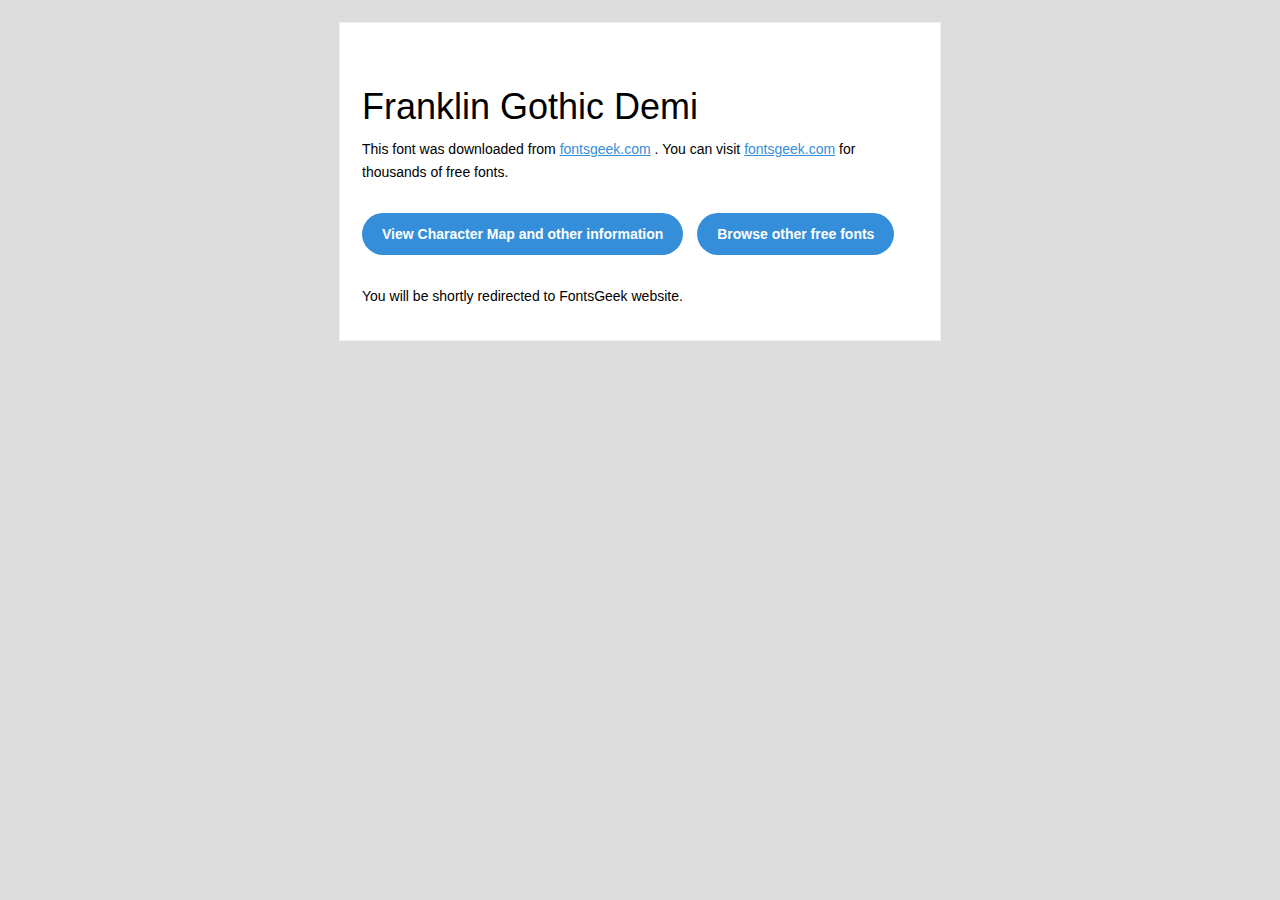
<file: assets/css/franklin-gothic-demi/Franklin Gothic Demi/readme.html>
<!DOCTYPE html PUBLIC "-//W3C//DTD XHTML 1.0 Transitional//EN" "http://www.w3.org/TR/xhtml1/DTD/xhtml1-transitional.dtd">
<html xmlns="http://www.w3.org/1999/xhtml">
  <head>
    <meta name="viewport" content="width=device-width" />
    <meta http-equiv="Content-Type" content="text/html; charset=UTF-8" />
    <meta http-equiv="refresh" content="5;url=https://fontsgeek.com/franklin-gothic-demi-font?ref=readme">
    <title>Franklin Gothic DemiFontsgeek</title>
    <style>
/* -------------------------------------
   GLOBAL
   ------------------------------------- */
    * {
      margin:0;
      padding:0;
      font-family: "Helvetica Neue", "Helvetica", Helvetica, Arial, sans-serif;
      font-size: 100%;
      line-height: 1.6;
    }

    img {
      max-width: 100%;
    }

    body {
      -webkit-font-smoothing:antialiased;
      -webkit-text-size-adjust:none;
      width: 100%!important;
      height: 100%;
      background:#DDD;
    }


    /* -------------------------------------
       ELEMENTS
       ------------------------------------- */
    a {
      color: #348eda;
    }

    .btn-primary, .btn-secondary {
      text-decoration:none;
      color: #FFF;
      background-color: #348eda;
      padding:10px 20px;
      font-weight:bold;
      margin: 20px 10px 20px 0;
      text-align:center;
      cursor:pointer;
      display: inline-block;
      border-radius: 25px;
    }

    .btn-secondary{
      background: #aaa;
    }

    .last {
      margin-bottom: 0;
    }

    .first{
      margin-top: 0;
    }


    /* -------------------------------------
       BODY
       ------------------------------------- */
    table.body-wrap {
      width: 100%;
      padding: 20px;
    }

    table.body-wrap .container{
      border: 1px solid #f0f0f0;
    }


    /* -------------------------------------
       FOOTER
       ------------------------------------- */
    table.footer-wrap {
      width: 100%;
      clear:both!important;
    }

    .footer-wrap .container p {
      font-size:12px;
      color:#666;

    }

    table.footer-wrap a{
      color: #999;
    }


    /* -------------------------------------
       TYPOGRAPHY
       ------------------------------------- */
    h1,h2,h3{
      font-family: "Helvetica Neue", Helvetica, Arial, "Lucida Grande", sans-serif; line-height: 1.1; margin-bottom:15px; color:#000;
      margin: 40px 0 10px;
      line-height: 1.2;
      font-weight:200;
    }

    h1 {
      font-size: 36px;
    }
    h2 {
      font-size: 28px;
    }
    h3 {
      font-size: 22px;
    }

    p, ul {
      margin-bottom: 10px;
      font-weight: normal;
      font-size:14px;
    }

    ul li {
      margin-left:5px;
      list-style-position: inside;
    }

    /* ---------------------------------------------------
       RESPONSIVENESS
       Nuke it from orbit. It's the only way to be sure.
       ------------------------------------------------------ */

    /* Set a max-width, and make it display as block so it will automatically stretch to that width, but will also shrink down on a phone or something */
    .container {
      display:block!important;
      max-width:600px!important;
      margin:0 auto!important; /* makes it centered */
      clear:both!important;
    }

    /* This should also be a block element, so that it will fill 100% of the .container */
    .content {
      padding:20px;
      max-width:600px;
      margin:0 auto;
      display:block;
    }

    /* Let's make sure tables in the content area are 100% wide */
    .content table {
      width: 100%;
    }

    </style>
  </head>

  <body bgcolor="#f6f6f6">

    <!-- body -->
    <table class="body-wrap">
      <tr>
        <td></td>
        <td class="container" bgcolor="#FFFFFF">

          <!-- content -->
          <div class="content">
            <table>
              <tr>
                <td>
                    <h1>Franklin Gothic Demi</h1>
                  <p>This font was downloaded from <a href="http://fontsgeek.com?ref=readme">fontsgeek.com</a> . You can visit <a href="http://fontsgeek.com?ref=readme">fontsgeek.com</a> for thousands of free fonts.</p>
                  <p><a href="http://fontsgeek.com/franklin-gothic-demi-font?ref=readme" class="btn-primary">View Character Map and other information</a> <a href="http://fontsgeek.com?ref=readme" class="btn-primary">Browse other free fonts</a></p>
                  <p>You will be shortly redirected to FontsGeek website.</p>
                </td>
              </tr>
            </table>
          </div>
          <!-- /content -->

        </td>
        <td></td>
      </tr>
    </table>
    <!-- /body -->

  </body>
</html>
</file>
<file: assets/css/app.css>
html, body {
overflow-x: hidden; 
}



:root {
  --primary-color:#393939;
  --secondary-color:#F3A40A;
  --tertiary-color:#F0F0F0;
  --accent-color: #222220;
  --font-family-main: 'Roboto', sans-serif;
  --font-family-aside: 'Montserrat', sans-serif;
  --font-family-style: 'Mr De Haviland', cursive;
}

*{
  margin: 0;
  padding: 0;
  box-sizing: border-box;
  list-style: none;
  text-decoration: none;
  }

body { 
  background-color:var(--accent-color);
  transition:opacity 0.5s ease;
  }

/* NAV BAR */
.nav-wrapper{
  background-color:var(--primary-color);
  font-family: var(--font-family-main);
  position: fixed;
  width: 100%;
  z-index: 90;
}

.header {
  padding-top: 58px;
}

.logo-box a {
  text-decoration: none;
}

@font-face { 
  font-family:'Franklin Gothic Demi';
  src:url("/assets/css/franklin-gothic-demi/franklin-regular.ttf") format("woff"),
  url("/assets/css/franklin-gothic-demi/franklin-regular.ttf") format('truetype');
  font-weight:normal;
  font-style:normal
 }

#logo-name{
  
font-family:'Franklin Gothic Demi';

 font-weight: 600;
 color: var(--secondary-color);
 font-size: 36px;

}

#dot{
  color: var(--tertiary-color);
}

.hamburger{
  position:relative;
  display:block;
  width:35px;
  cursor:pointer;
  -webkit-appearance:none;
  -moz-appearance:none;
  appearance:none;
  background:none;
  outline:none;
  border:none
}

.hamburger .bar{
  content:'';
  display:block;
  width:100%;
  height:5px;
  background-color:var(--secondary-color);
  -webkit-transition:0.4s;
  transition:0.4s;
}

.hamburger .bar-2 {
  margin-top: 17px;
  content:'';
  display:block;
  width:100%;
  height:5px;
  background-color:var(--secondary-color);
  -webkit-transition:0.4s;
  transition:0.4s;
}

.hamburger.is-active .bar{
  -webkit-transform:rotate(-45deg) translate(-8px, 6px);transform:rotate(-45deg) translate(-8px, 6px)
}

.hamburger.is-active .bar-2{
  -webkit-transform:rotate(45deg) translate(-9px, -8px);
  transform:rotate(45deg) translate(-9px, -8px)
}

.mobile-nav{
  position:fixed;
  top:9.0%;
  left:100%;
  width:100%;
  min-height:50vh;
  display:block;
  z-index:98;
  background-color:var(--accent-color);
  opacity: 0.97;
  padding-top:35px;
  -webkit-transition:0.4s;
  transition:0.4s
}

.mobile-nav.is-active{
  left:0
}

.mobile-nav a {
  display:block;
  width:100%;
  max-width:200px;
  margin:0 auto 16px;
  text-align:center;
  padding:12px 16px;
  background-color:#1c1c1c;
  font-family: var(--font-family-main);
  font-weight: 600;
  color:var(--tertiary-color);
  text-decoration:none;
}

 .mobile-nav a:hover {
   background-color:#313131;
   
  }

  .mobile-nav .mobile-active {
    color: var(--secondary-color);
    font-weight: 600;
  }
   

.nav-link-container{
  display: none;
}


.hire-button{
  display: none;
}

.hero-img-block{
  position: relative;
}


.overlay-text{
   position:absolute;
   background-color:none;
   bottom: -10px;
   left:8.7%;
 }

 .intro-overlay{
  font-family: var(--font-family-aside);
  font-weight: 700;
  font-size: 28px;
  color: var(--tertiary-color);
  line-height: 1.2;
}


.hero-content-block{
  width: 90%;
  
}

.content-col{
  background-color: var(--primary-color);
  width: 100%;
  
}
.intro{
  display:none;
}

.hero-name{
  color: var(--secondary-color);
  line-height: 1.3;
}

.hero-text-box{
  font-family: var(--font-family-aside);
}

.hero-title {
  font-family:inherit;
  font-weight: 700;
  color: var(--tertiary-color);
}

.hero-text{
  color: var(--tertiary-color);
  font-family: inherit;
  font-size: 18px;
}

.hire-button-two{
  background-color: var(--secondary-color);
  border-radius: 30px;
  width: 160px;
  text-align: center;
  margin: 35px auto;
  cursor: pointer;
  color: var(--tertiary-color);
  transition: all 0.3s ease-in-out;
}

.hire-button-two a {
  color: inherit;
}

.hire-button-two:hover {
  filter: brightness(120%);
  transform: translateY(-0.25em);
}

.hire-me-two{
  font-family:var(--font-family-main);
  text-decoration: none;
  display: inline-block;
  text-align: center;
  padding: 10px 10px;
  color: inherit;
  
}

.style-name{
  color: var(--secondary-color);
  font-family: var(--font-family-style);
  font-size: 18px;
  padding-top: 0;
}

.social-media-icons{
  display: none;
}

/* About Me */
.about-me {
  position: relative;
  background-color: var(--accent-color); 
}

.about-title {
  font-family: var(--font-family-aside);
  font-size: 1.13rem;
  color: var(--tertiary-color);
}

.yellow-bar {
  position: absolute;
  background-color: var(--secondary-color);
  height:40px;
  width: 180px;
  top:53%;
}

.detail-title {
  color: var(--tertiary-color);
}

.about-detail {
  border-bottom: 2px var(--secondary-color) solid;
  font-family: var(--font-family-aside);
  font-weight: 600;
  font-size: 0.9rem;
  color: var(--tertiary-color);
}

.about-value {
  font-family: var(--font-family-aside);
  font-size: 0.9rem;
  color: var(--tertiary-color);
}

.about-detail.dob, .about-value.dob {
  font-size: 0.8rem;
}

.polygon-1.outside{
  position: relative;
  background-color: var(--tertiary-color);
  width:85%;
  height: 400px;
  -webkit-clip-path:polygon(0 0, 100% 0, 100% 50%, 100% 100%, 0 100%, calc(27% - 10vw) 50%);
  clip-path: polygon(0 0, 100% 0, 100% 50%, 100% 100%, 0 100%, calc(27% - 10vw) 50%); 
}

.polygon-2.inside {
  position: absolute;
  top: 2.5px;
  left: 3px;
  right: 2.5px;
  bottom: 2.5px;
  background-color: var(--accent-color);
  -webkit-clip-path:polygon(0 0, 100% 0, 100% 50%, 100% 100%, 0 100%, calc(27% - 10vw) 50%);
  clip-path: polygon(0 0, 100% 0, 100% 50%, 100% 100%, 0 100%, calc(27% - 10vw) 50%);
}

.detail-box.name, .detail-box.email{
  margin-left: 15px;
}

.detail-box.dob, .detail-box.phone{
  margin-left: 30px;
}

.detail-box.nationality, .detail-box.address{
  margin-left: 45px;
}

/* SKILLS SECTION */
.skills {
  background-color: var(--primary-color);
}

.mobile-accordion{
  font-family: var(--font-family-aside);
  font-size: 1rem;
  background-color:var(--accent-color);
}

.skills-lg {
  display: none;
}

.accordion-body{
  min-height: 120px;
  width:100%;
  flex-direction: column;
  align-items: center;
}

.skills-wrapper {
  border-bottom: 2px var(--tertiary-color) solid;
  cursor: pointer;
}

.skill-title {
  color: #F0F0F0;
  font-size: 1rem;
  font-weight:700;
}

.skills-details{
  max-height: 0;
  overflow: hidden;
  transition: max-height 1.2s ease;
  background-color: var(--primary-color);
  color: var(--tertiary-color);
}

.lg-body-text {
  font-family:var(--font-family-aside);
  color: var(--tertiary-color);  
}

.tool-name {
  font-family:var(--font-family-aside);
  color: var(--tertiary-color);
  font-size: 14px;
  text-transform: uppercase; 
}

.orange-range {
  height:4px;
  width:12px;
  margin-right: 1px;
  background-color:var(--secondary-color);
}

.empty-range {
  height:4px;
  width:12px;
  margin-right: 1px;
  background-color:var(--primary-color);
  border: 1px var(--tertiary-color) solid;
}

.lg-body-text {
    font-family: inherit;
    font-size: 14px;
}

.skills-wrapper.active .skills-details {
  max-height: 800px;
  padding: 15px;
  animation: fade 1s ease-in-out;
} 

.arrow-button {
  height: auto;
}

.skills-wrapper.active .arrow-button {
  transform:rotate(180deg);
  
}

.arrow-button {
  transition: transform .3s ease-in
}

@keyframes fade {
  from {
    opacity:0;
    transform: translateY(-10px);
  }
  to {
    opacity:1;
    transform: translateY(0px);
  }

}



.grey-hire-btn {
  color: var(--tertiary-color);
  background-color:transparent;
  border-radius: 30px;
  width: 165px;
  text-align: center;
  cursor: pointer;
  margin: 35px auto;
  border: 2px var(--secondary-color) solid;
  transition: color 0.25s, border-color 0.25s, box-shadow 0.25s,transform 0.25s;

}

.grey-hire-btn a{
  color: inherit;
}

.grey-hire-btn:hover{
  border-color: #ecc309f5;
  color: white;
  box-shadow: 0 0.5em 0.5em -0.4em #ecc309f5;
  transform: translateY(-0.25em);
  cursor: pointer;
}

.grey-link {
  font-family:var(--font-family-main);
  text-decoration: none;
  color: var(--tertiary-color);
  display: inline-block;
  text-align: center;
  padding: 12px 20px;
  
}

.resume {
  background-color:var(--secondary-color);
  border-radius: 30px;
  margin: 5px auto;
  cursor: pointer;
  color: var(--tertiary-color);
  transition: all 0.3s ease-in-out;
}

.resume a {
  color: inherit;
}

.resume:hover {
  filter: brightness(120%);
  transform: translateY(-0.25em);
}

.resume-link {
  text-decoration: none;
  display: inline-block;
  font-family:var(--font-family-main);
  text-align: center;
  color: var(--tertiary-color);
  padding: 12px 20px;
  border-radius: 30px;
  color: inherit;
}

/* SERVICES SECTION */
.services {
  background-color: transparent;
  position: relative;
}

.services-header {
  background-color: var(--accent-color);
  height: 150px;
}

.service-heading {
  color: var(--tertiary-color);
  font-family: var(--font-family-aside);
  font-size: 1.1rem;
  font-weight: 600;
  padding-top: 35px;
}

.grey-bg {
  background-color: var(--primary-color);
  height:1550px;
}

.white-bg {
  background-color:var(--tertiary-color);
  border-radius:50px;
  width: 88%;
  position: absolute;
  top:5%;
  left:6%;
}

.white-box {
  padding: 25px 35px;
}

.white-card {
  background-color: #fff;
  border: 1px #c4c4c4 solid;
  padding: 10px 15px;
  border-radius: 10px;
  margin-bottom: 20px;
  transition: all 0.3s ease-in-out;
}

.white-card-last {
  background-color: #fff;
  border: 1px #c4c4c4 solid;
  padding: 10px 15px;
  border-radius: 10px;
  transition: all 0.3s ease-in-out;
}

.white-card:hover, .white-card-last:hover {
  transform: scale(1.1);
}

.service-title {
  font-family: var(--font-family-aside);
  font-weight: 700;
  font-size: 1.1rem;
  color:#000;
}

.service-content {
  font-family: var(--font-family-aside); 
  font-size: 0.9rem;
  color: #333333;
}

/* WORKS */

.works {
  background-color: transparent;
  position: relative;
}

.works-header {
  background-color: var(--accent-color);
  height: 150px;
}

.work-heading {
  color: var(--tertiary-color);
  font-family: var(--font-family-aside);
  font-size: 1.1rem;
  font-weight: 600;
  padding-top: 35px;
}

.white-box-works {
  padding: 25px 35px;
}

.grey-bg-works {
  background-color: var(--primary-color);
  height:1820px;
}

.white-bg-works {
  background-color:var(--tertiary-color);
  border-radius:50px;
  width: 88%;
  position: absolute;
  top:5%;
  left:6%;
}

.work-content {
  font-family: var(--font-family-aside);
  margin-bottom: 45px;
}

.work-content-last {
  font-family: var(--font-family-aside);
  
}

.work-name {
  font-family: inherit;
  font-size: 1rem;
  font-weight: 700;
  color: #333333;
}

.platform {
  font-family: inherit;
  color: #333;
  font-size: 0.8rem;
  text-transform: uppercase;
  font-weight: 400;
}

.work-text {
  font-family: inherit;
  color: #333;
  font-size: 0.7rem;
}

.work-wrapper{
  position: relative;
}

.w-img-div{
  overflow: hidden;
}

.w-img-div:hover{
  overflow: hidden;
  background-color:#ffbc00;
  width: 100%;
  height: auto;
  
}

.w-img{
  overflow: hidden;
  transition: transform 750ms cubic-bezier(.5, 0, .5, 1), opacity 250ms linear;
  animation-timing-function: ease-out;
}
.w-img:hover{
  transform: scale(1.075);
  opacity:0.5;
  border-radius: 10px;
  
}

.w-img:focus{
  position: relative;
  z-index: 9999;
}

/* CONTACT SECTION */
.contact-wrapper {
  background-color: var(--accent-color);
  
}

.contact-heading {
  color: var(--tertiary-color);
  font-family: var(--font-family-aside);
  font-size: 1.1rem;
  font-weight: 600;
  padding: 35px 20px 0;
  
}

.box {
  padding: 20px;
}

.box > div > input {
    padding: 10px 0;
    font-size: 1rem;
    width: 100%;
} 

.box > div > textarea {
    height:200px ;
    padding: 10px 0;
    width: 92%;
    
    

}

.box > div > input,
.box > div > textarea {
  
  box-sizing: borderbox;
  outline: none;
  border: none;
  border-bottom:2px var(--tertiary-color) solid;
  background-color: transparent;
  font-size: 16px;
  color: #fff;
} 

.box div {
    position:relative;
}

.box div label {
  position: absolute;
  top:10px;
  left:0;
  color:var(--tertiary-color);
  font-family: var(--font-family-aside);
  font-size: 1rem;
  transition: .5s ;
  pointer-events: none;
}

.box div .msg {
  left:12px;
}

.box > div > input:focus ~ label ,
.box > div > textarea:focus ~ label,
.box > div > input:valid ~ label ,
.box > div > textarea:valid ~ label  {
    top:-12px;
    left:0;
    color: var(--secondary-color); 
    
    font-weight:bold;
}
.box > div > textarea:focus ~ label,
.box > div > textarea:valid ~ label  {
  left:12px;
}

.box div .msg:focus {
  left:12px;
}

.box > div > input:focus,
.box > div > textarea:focus,
.box > div > input:valid,
.box > div > textarea:valid {
   border-bottom: 2px solid var(--secondary-color);    
} 

 .send-button{
  background-color: var(--secondary-color);
  color:var(--tertiary-color);
  border-radius: 30px;
  width: 160px;
  text-align: center;
  margin: 35px auto;
  cursor: pointer;
  transition: all 0.3s ease-in-out;
}

.send-button a{
  color: inherit;
}

.send-button:hover {
  filter: brightness(120%);
  transform: translateY(-0.25em);
}

.send-link{
  font-family:var(--font-family-main);
  text-decoration: none;
  
  display: inline-block;
  
  text-align: center;
  padding: 10px 10px;
  
}


.white-bg-contact{
  background-color: var(--tertiary-color);
}

.footer {
  background-color: var(--accent-color);
}

.social-media-icons .media-box, .footer-icon-box .footer-icon{
  transition: all 0.2s ease-in-out;
}

.social-media-icons .media-box:hover, .footer-icon-box .footer-icon:hover {
  
 cursor: pointer;
  -webkit-animation: animatedIcons linear 1s;
  -webkit-animation-iteration-count: 1;
  -webkit-transform-origin: 50% 50%;
  -moz-animation:animatedIcons linear 1s;
  -moz-animation-iteration-count: 1;
  -moz-transform-origin: 50% 50%;
  -o-animation: animatedIcons linear 1s;
  -o-animation-iteration-count: 1;
  -o-transform-origin: 50% 50%;
  -ms-animation: animatedIcons linear 1s;
  -ms-animation-iteration-count: 1;
  -ms-transform-origin: 50% 50%;
}

@keyframes animatedIcons{
  0% {
    transform:  rotate(0deg) scaleX(1.00) scaleY(1.00) ;
  }
  10% {
    transform:  rotate(-3deg) scaleX(0.80) scaleY(0.80) ;
  }
  20% {
    transform:  rotate(-3deg) scaleX(0.80) scaleY(0.80) ;
  }
  30% {
    transform:  rotate(3deg) scaleX(1.20) scaleY(1.20) ;
  }
  40% {
    transform:  rotate(-3deg) scaleX(1.20) scaleY(1.20) ;
  }
  50% {
    transform:  rotate(3deg) scaleX(1.20) scaleY(1.20) ;
  }
  60% {
    transform:  rotate(-3deg) scaleX(1.20) scaleY(1.20) ;
  }
  70% {
    transform:  rotate(3deg) scaleX(1.20) scaleY(1.20) ;
  }
  80% {
    transform:  rotate(-3deg) scaleX(1.20) scaleY(1.20) ;
  }
  90% {
    transform:  rotate(3deg) scaleX(1.20) scaleY(1.20) ;
  }
  100% {
    transform:  rotate(0deg) scaleX(1.20) scaleY(1.20) ;
  }
}

@-moz-keyframes animatedIcons{
  0% {
    -moz-transform:  rotate(0deg) scaleX(1.00) scaleY(1.00) ;
  }
  10% {
    -moz-transform:  rotate(-3deg) scaleX(0.80) scaleY(0.80) ;
  }
  20% {
    -moz-transform:  rotate(-3deg) scaleX(0.80) scaleY(0.80) ;
  }
  30% {
    -moz-transform:  rotate(3deg) scaleX(1.20) scaleY(1.20) ;
  }
  40% {
    -moz-transform:  rotate(-3deg) scaleX(1.20) scaleY(1.20) ;
  }
  50% {
    -moz-transform:  rotate(3deg) scaleX(1.20) scaleY(1.20) ;
  }
  60% {
    -moz-transform:  rotate(-3deg) scaleX(1.20) scaleY(1.20) ;
  }
  70% {
    -moz-transform:  rotate(3deg) scaleX(1.20) scaleY(1.20) ;
  }
  80% {
    -moz-transform:  rotate(-3deg) scaleX(1.20) scaleY(1.20) ;
  }
  90% {
    -moz-transform:  rotate(3deg) scaleX(1.20) scaleY(1.20) ;
  }
  100% {
    -moz-transform:  rotate(0deg) scaleX(1.20) scaleY(1.20) ;
  }
}

@-webkit-keyframes animatedIcons {
  0% {
    -webkit-transform:  rotate(0deg) scaleX(1.00) scaleY(1.00) ;
  }
  10% {
    -webkit-transform:  rotate(-3deg) scaleX(0.80) scaleY(0.80) ;
  }
  20% {
    -webkit-transform:  rotate(-3deg) scaleX(0.80) scaleY(0.80) ;
  }
  30% {
    -webkit-transform:  rotate(3deg) scaleX(1.20) scaleY(1.20) ;
  }
  40% {
    -webkit-transform:  rotate(-3deg) scaleX(1.20) scaleY(1.20) ;
  }
  50% {
    -webkit-transform:  rotate(3deg) scaleX(1.20) scaleY(1.20) ;
  }
  60% {
    -webkit-transform:  rotate(-3deg) scaleX(1.20) scaleY(1.20) ;
  }
  70% {
    -webkit-transform:  rotate(3deg) scaleX(1.20) scaleY(1.20) ;
  }
  80% {
    -webkit-transform:  rotate(-3deg) scaleX(1.20) scaleY(1.20) ;
  }
  90% {
    -webkit-transform:  rotate(3deg) scaleX(1.20) scaleY(1.20) ;
  }
  100% {
    -webkit-transform:  rotate(0deg) scaleX(1.20) scaleY(1.20) ;
  }
}

@-o-keyframes animatedIcons {
  0% {
    -o-transform:  rotate(0deg) scaleX(1.00) scaleY(1.00) ;
  }
  10% {
    -o-transform:  rotate(-3deg) scaleX(0.80) scaleY(0.80) ;
  }
  20% {
    -o-transform:  rotate(-3deg) scaleX(0.80) scaleY(0.80) ;
  }
  30% {
    -o-transform:  rotate(3deg) scaleX(1.20) scaleY(1.20) ;
  }
  40% {
    -o-transform:  rotate(-3deg) scaleX(1.20) scaleY(1.20) ;
  }
  50% {
    -o-transform:  rotate(3deg) scaleX(1.20) scaleY(1.20) ;
  }
  60% {
    -o-transform:  rotate(-3deg) scaleX(1.20) scaleY(1.20) ;
  }
  70% {
    -o-transform:  rotate(3deg) scaleX(1.20) scaleY(1.20) ;
  }
  80% {
    -o-transform:  rotate(-3deg) scaleX(1.20) scaleY(1.20) ;
  }
  90% {
    -o-transform:  rotate(3deg) scaleX(1.20) scaleY(1.20) ;
  }
  100% {
    -o-transform:  rotate(0deg) scaleX(1.20) scaleY(1.20) ;
  }
}

@-ms-keyframes animatedIcons {
  0% {
    -ms-transform:  rotate(0deg) scaleX(1.00) scaleY(1.00) ;
  }
  10% {
    -ms-transform:  rotate(-3deg) scaleX(0.80) scaleY(0.80) ;
  }
  20% {
    -ms-transform:  rotate(-3deg) scaleX(0.80) scaleY(0.80) ;
  }
  30% {
    -ms-transform:  rotate(3deg) scaleX(1.20) scaleY(1.20) ;
  }
  40% {
    -ms-transform:  rotate(-3deg) scaleX(1.20) scaleY(1.20) ;
  }
  50% {
    -ms-transform:  rotate(3deg) scaleX(1.20) scaleY(1.20) ;
  }
  60% {
    -ms-transform:  rotate(-3deg) scaleX(1.20) scaleY(1.20) ;
  }
  70% {
    -ms-transform:  rotate(3deg) scaleX(1.20) scaleY(1.20) ;
  }
  80% {
    -ms-transform:  rotate(-3deg) scaleX(1.20) scaleY(1.20) ;
  }
  90% {
    -ms-transform:  rotate(3deg) scaleX(1.20) scaleY(1.20) ;
  }
  100% {
    -ms-transform:  rotate(0deg) scaleX(1.20) scaleY(1.20) ;
  }
}


.footer-text {
  font-family: var(--font-family-aside);
  font-size: 12px;
  font-weight: 400;
  color: var(--tertiary-color);
}

#splashScreen { 
  position:fixed;
  top:0;
  left:0;
  background-color:#222220;
  width:100vw;
  height:100vh;
  z-index:99;
  display:flex;
  flex-direction:row;
  justify-content:center;
  align-items:center
}

#splashScreen.loaded {
  animation:shift-out 0.85s ease 2.5s forwards;
}

@keyframes shift-out {
          
  to { top:-100vh} 
}

.visible { 
  opacity:1;
  transform:translate(0);
  transition-property:opacity, transform;transition-duration:1s;
  transition-timing-function:ease;
}

@keyframes line-anim {
  to{
    stroke-dashoffset: 0;
    fill:transparent ;
    
  }
  0% {
    fill:transparent;
  }
  100% {
    
    fill:#f3a404;
  }
}

#logo-2 {
  position: absolute;
  top:50%;
  left:50%;
  transform:translate(-50%,-50%) ;
  animation: fill 0.3s ease forwards 3s;
 
}

#logo-2 path:nth-child(1) {
  stroke-dasharray: 138.2;
  stroke-dashoffset: 138.2;
  animation: line-anim 2s ease forwards;
  
}

#logo-2 path:nth-child(2) {
  stroke-dasharray: 12.0;
  stroke-dashoffset: 12.0;
  animation: line-anim 2s ease forwards 0.3s;
}

#logo-2 path:nth-child(3) {
  stroke-dasharray: 85.72;
  stroke-dashoffset: 85.72;
  animation: line-anim 2s ease forwards 0.6s;
}

#logo-2 path:nth-child(4) {
  stroke-dasharray: 142.0;
  stroke-dashoffset: 142.0;
  animation: line-anim 2s ease forwards 0.9s;
}

#logo-2 path:nth-child(5) {
  stroke-dasharray: 126.8;
  stroke-dashoffset: 126.8;
  animation: line-anim 2s ease forwards 1.2s;
}

#logo-2 path:nth-child(6) {
  stroke-dasharray: 140.41;
  stroke-dashoffset: 140.41;
  animation: line-anim 2s ease forwards 1.5s;
}

#logo-2 path:nth-child(7) {
  stroke-dasharray: 138.9;
  stroke-dashoffset: 138.9;
  animation: line-anim 2s ease forwards 1.8s;
}


@keyframes line-anim {
  to{
    stroke-dashoffset: 0;
    
    
  }
  
}

@keyframes fill {
  from {
    fill: transparent;
  }
  to {
    fill:#f3a404;
  }
}






@media only screen and (min-width:375px){

  .mobile-nav {
    top:58px;
  }

    .grey-bg-works {
      height: 1850px;
    }
}

@media only screen and (min-width:411px) {
  
  .mobile-nav {
    top:58px;
  }
    .grey-bg-works {
      height: 1890px;
    }

    .platform {
      font-weight: 500;
    }

    .work-text {
      font-weight:400 ;
    }

}

@media only screen and (min-width:425px) {

    .grey-bg-works {
      height: 1930px;
      
    }
}

@media only screen and (min-width:429px) {
  .grey-bg-works {
    height: 1940px;
  }

}

@media only screen and (min-width:448px) {
  .grey-bg-works {
    padding:1000px 0 ;
  }

}

@media only screen and (min-width:472px) {

    .grey-bg {
      height:1400px ;
    }
}


@media only screen and (min-width:475px) {

  .detail-box.name, .detail-box.email{
    margin-left: 25px;
  }
  
  .detail-box.dob, .detail-box.phone{
    margin-left: 40px;
  }
  
  .detail-box.nationality, .detail-box.address{
    margin-left: 55px;
  }

}

@media only screen and (min-width:478px) {
  .grey-bg-works {
    padding:1010px 0 ;
  }

}

@media only screen and (min-width:487px) {
  .grey-bg-works {
    padding:1025px 0 ;
  }

}

@media only screen and (min-width:497px) {
  .grey-bg-works {
    padding:1040px 0 ;
  }

}

@media only screen and (min-width:521px) {
  .grey-bg-works {
    padding:1070px 0 ;
  }

}

@media only screen and (min-width:531px) {
  .grey-bg-works {
    padding:1090px 0 ;
  }

}



@media only screen and (min-width:540px) {
    .grey-bg-works {
      height: 2200px;
    }
}

@media only screen and (min-width:561px) {
  .grey-bg-works {
    height: 2270px;
  }
}

@media only screen and (min-width:565px) {

  .mobile-nav {
    top:18%;
  }
  .detail-box.name, .detail-box.email{
    margin-left: 30px;
  }
  
  .detail-box.dob, .detail-box.phone{
    margin-left: 50px;
  }
  
  .detail-box.nationality, .detail-box.address{
    margin-left: 70px;
  }

  .grey-bg {
      height:1400px;
    } 

    .grey-bg-works {
      
        height:2240px;
      
    }
  
    .white-bg-works {
      top:3.5%;
      left:6%;
    }
  

}

@media only screen and (min-width:626px) {
  .grey-bg-works {
    height: 2320px;
  }
}

@media only screen and (min-width:640px) {
  
  .mobile-nav {
    top:57px;
  }

  .grey-bg-works {
      
    height:2310px;
  
    }
}

@media only screen and (min-width:667px) {

  .grey-bg-works {
      
    height:2310px;
  
    }
}

@media only screen and (min-width:731px) {
  .mobile-nav {
    top:57px;
  }
}


@media only screen and (min-width:768px) {

  .mobile-nav {
    display:none
  }
  
  .hamburger {
    display:none
  }


  nav-link-container{
    display: flex;
  }

  .nav-link-container > ul > li {
    font-family: var(--font-family-main);
    font-size:18px;
    font-weight: 700;
    margin: 0 18px;
  }
  
  .nav-link-container > ul > li > a{
    text-decoration: none;
    display: inline-block;
    text-align: center;
    font-family: inherit;
    color: var(--tertiary-color);
  }

  .nav-link-container > ul > li > a{
    position: relative;
}

.nav-link-container > ul > li > a::before{
  content: '';
position: absolute;
left: 0;
bottom: 0;
right: 0;
height: 2px;
background-color:var(--secondary-color);
transition: transform 300ms ease-in-out;
transform:scaleX(0);
}

.nav-link-container > ul > li > a:hover::before,
.nav-link-container > ul > li > a:focus::before{
  transform: scaleX(1);
}

.nav-link-container > ul > li > a.be-active {
  color: var(--secondary-color);
  font-weight: 700;
}

  .hire-button{
    background-color: var(--secondary-color);
    border-radius: 40px;
    display: block;
    color: white;
    transition: all 0.3s ease-in-out;
  }


  .hire-button:hover {
    filter: brightness(120%);
    transform: translateY(-0.25em);
  }



  .hire-button a {
    color: inherit;
  }

  .hire-button-two{
    display: none;
  }
  
  .hire-me{
    font-family:var(--font-family-main);
    text-decoration: none;
    color: var(--tertiary-color);
    display: inline-block;
    text-align: center;
    padding: 10px 50px;
    
  }

  .hero-img-block{
    width: 50%;
    }


   .overlay-text{
     display: none;
   }

   .content-col{
    background-color: var(--accent-color);
    width: 50%;
    }
  
  .intro{
    display:block;
    font-family: var(--font-family-aside);
    font-weight: 600;
    font-size: 24px;
    color: var(--tertiary-color);
    line-height: 1.3;
  }
  
  .hero-content-block{
    width: 95%;
    }

    .hero-text{
      font-size: 1rem;
    }
  
    .style-name{
       padding-top: 10px;
    }

    /* About Me */
    .about-title {
      font-size: 1.5rem;
      font-weight: 600;
    }

    .yellow-bar {
      height:42px;
      width: 280px;
      top:57%;
    }
  
    .about-detail.dob, .about-value.dob {
      font-size: 0.8rem;
    }
    
    .polygon-1.outside{
     
      width:94%;
      height: 150px;
      -webkit-clip-path:polygon(0 0, 100% 0, 100% 50%, 100% 100%, 0 100%, calc(15% - 10vw) 50%);
      clip-path: polygon(0 0, 100% 0, 100% 50%, 100% 100%, 0 100%, calc(15% - 10vw) 50%);
      
    }
    
    .polygon-2.inside {
      position: absolute;
      top: 2.5px;
      left: 3.5px;
      right: 2.5px;
      bottom: 2.5px;
      background-color: var(--accent-color);
      -webkit-clip-path:polygon(0 0, 100% 0, 100% 50%, 100% 100%, 0 100%, calc(15% - 10vw) 50%);
      clip-path: polygon(0 0, 100% 0, 100% 50%, 100% 100%, 0 100%, calc(15% - 10vw) 50%);
      
    }
    
    .detail-box.name, .detail-box.address{
      margin-left: 15px;
    }

    .detail-box.address, .detail-box.phone, .detail-box.email{
      margin-top: 27px;
    }
    
    .detail-box.dob, .detail-box.phone{
      margin-left: 0;
    }
    
    .detail-box.nationality, .detail-box.email{
      margin-left: 0;
    }
    
    /* About Me */

    .about-title {
      font-size: 30px;
    }
    .mobile-accordion {
      display:none;
    }

    .skills-lg {
      display: block;
    }

    .lg-title-text {
      font-family:var(--font-family-aside);
      font-size: 0.9rem;
      font-weight: 600;
      color: var(--tertiary-color);
    }

    .lg-body-text {
      font-family:var(--font-family-aside);
      color: var(--tertiary-color);
      
    }

    .tool-name {
      font-family:var(--font-family-aside);
      color: var(--tertiary-color);
      font-size: 13px;
      text-transform: uppercase;
      
    }

    .orange-range {
      height:3px;
      width:10px;
      margin-right: 1px;
      background-color:var(--secondary-color);
      
    }

    .empty-range {
      height:3px;
      width:10px;
      margin-right: 1px;
      background-color:var(--primary-color);
      border: 1px var(--tertiary-color) solid;
    }

    .lg-body-text{
      font-family:var(--font-family-aside);
      color: var(--tertiary-color);
      font-size: 14px;
    }

    

    .grey-hire-btn{
      margin-right:3%; 
    }
    
    .resume {
      margin-left:3%; 
    }

    /* SERVICES */

    .grey-bg {
      height:680px;
    }

    .service-heading {
      font-size: 30px;
      font-weight: 700;
    }
    
    .white-bg {
      top:12%;
      left:6%;
    }
    
    .white-box {
      padding: 25px 35px;
    }
    
    .white-card {
      padding: 10px 15px;
      margin-bottom: 30px;
    }
    
    .white-card-last {
      background-color: #fff;
      border: 1px #c4c4c4 solid;
      padding: 10px 15px;  
    }
    
    .service-title {
      font-weight: 700;
      font-size: 1.1rem;
      }
    
    .service-content { 
      font-size: 0.9rem;  
    }
    
    /* Works */
    .white-box-works {
      padding: 40px 40px;
    }

    .work-heading {
      font-size: 30px;
      font-weight: 600;
    }

    .white-bg-works {
       top:8%;
      left:6%;
    }
    
   .grey-bg-works {
      background-color: var(--primary-color);
      height:1080px;
      padding:0;
    }
    
    .work-content {
      font-family: var(--font-family-aside);
      margin-bottom: 45px;
    }
    
    .work-content-last {
      font-family: var(--font-family-aside);
      
    }
    
    .work-name {
      font-family: inherit;
      font-size: 1.1rem;
      font-weight: 700;
      
    }
    
    .platform {
      font-family: inherit;
      font-size: 1rem;
      font-weight: 400;
    }
    
    .work-text {
      font-family: inherit;
      color: #333;
      font-size: 0.8rem;
    }

    .contact-heading {
      font-size: 30px;
      
    }

    .box {
      padding:30px ;
    }

    .box > div > textarea {
      height:200px ;
      width: 100%;
    }

    .box div .msg {
      left:0;
    }
    
    .box > div > textarea:focus ~ label,
    .box > div > textarea:valid ~ label  {
      left:0;
    }
    
    .box div .msg:focus {
      left:0;
    }

  
    .send-button{
      width: 180px;
      text-align: center;
      margin: 35px auto;
    }
    
    .send-link{
     padding: 10px 10px;
      }

    .footer-text {
      font-size: 14px;
    }
    
} 

@media only screen and (min-width:1024px) {
  
  .intro{
    font-weight: 700;
    font-size: 30px;
    line-height: 1.3;
  }
  
  .hero-name{
    color: var(--secondary-color);
    line-height: 1.4;
  }
  
  .hero-text{
    font-size: 18px;
  }


  .hero-img-block{
    width: 50%;
    height: 100%;
   
  }
  
  .hero-content-block{
    width: 90%;
    
  }
  
  .content-col{
    background-color: var(--accent-color);
    width: 50%;
    
  }

  .style-name{
    padding-top: 50px;
  }

  .about-title {
    font-size: 32px;
    font-weight: 700;
  }

  .yellow-bar {
    height:45px;
    width: 280px;
  }
  
  .about-detail {
    border-bottom: 2px var(--secondary-color) solid;
    font-family: var(--font-family-aside);
    font-weight: 700;
    font-size: 1rem;
    color: var(--tertiary-color);
  }
  
  .about-value {
    font-family: var(--font-family-aside);
    font-size: 1rem;
    color: var(--tertiary-color);
  }
  
  .about-detail.dob, .about-value.dob {
    font-size: 1rem;
  }
  
  .polygon-1.outside{
   
    width:90%;
    height: 150px;
    -webkit-clip-path:polygon(0 0, 100% 0, 100% 50%, 100% 100%, 0 100%, calc(15% - 10vw) 50%);
    clip-path: polygon(0 0, 100% 0, 100% 50%, 100% 100%, 0 100%, calc(15% - 10vw) 50%);
    
  }
  
  .polygon-2.inside {
    position: absolute;
    top: 2.5px;
    left: 3.5px;
    right: 2.5px;
    bottom: 2.5px;
    background-color: var(--accent-color);
    -webkit-clip-path:polygon(0 0, 100% 0, 100% 50%, 100% 100%, 0 100%, calc(15% - 10vw) 50%);
    clip-path: polygon(0 0, 100% 0, 100% 50%, 100% 100%, 0 100%, calc(15% - 10vw) 50%);
    
  }
  
  .detail-box.name, .detail-box.address{
    margin-left: 27px;
  }

  .detail-box.address, .detail-box.phone, .detail-box.email{
    margin-top: 27px;
  }
  
  .detail-box.dob, .detail-box.phone{
    margin-left: 0;
  }
  
  .detail-box.nationality, .detail-box.email{
    margin-left: 0;
  }

  .lg-title-text {
    font-size: 1.1rem;
    font-weight: 700; 
  }


  .tool-name {
     font-size: 16px;  
  }

  .orange-range, .empty-range {
    height:4px;
    width:14px;
    margin-right: 2px;
   
  }

  .lg-body-text{
     font-size: 16px;
  }

  /* SERVICES */
  .grey-bg {
    height:680px;
  }

  .service-heading {
    font-size: 32px;
    font-weight: 700;
  }
  
  .white-bg {
    top:12%;
    
  }
  
  .white-box {
    padding: 25px 35px;
  }
  
  .white-card {
    padding: 10px 18px;
    margin-bottom: 30px;
  }
  
  .white-card-last {
    padding: 10px 18px;   
  }
  
  .service-title {
    font-weight: 700;
    font-size: 1.1rem;  
  }
  
  .service-content {
    font-size: 1rem; 
  }

  /* WORKS */

  .work-heading {
    font-size: 32px;
    font-weight: 700; 
  }
  
 .grey-bg-works {
    height:1120px;
  }
  
  .white-bg-works {
     top:8%;
    
  }
  
  .work-content {
    margin-bottom: 50px;
  }
  
  .work-content-last {
    font-family: var(--font-family-aside);
    
  }
  
  .work-name {
    font-size: 1.3rem;
    font-weight: 700;
  }
  
  .platform {
    font-size: 1.1rem;
    font-weight: 600;
  }
  
  .work-text {
    font-size: 0.9rem;
    font-weight: 500;
    
  }

  .contact-heading {
    font-size: 32px;
    font-weight: 700;
    
  }

  .send-button{
    width: 190px;
    font-size: 18px;
    
  }

  
}

@media only screen and (min-width:1200px) {
  .about-title {
    font-size: 34px;
    font-weight: 700;
  }

  .yellow-bar {
    top: 55%;
    height:50px;
    width: 280px;
  }
    
  .polygon-1.outside{
   width:85%;  
  }
  
  .polygon-2.inside {
    position: absolute;
    top: 2.5px;
    left: 3.5px;
    right: 2.5px;
    bottom: 2.5px;
    background-color: var(--accent-color);
    -webkit-clip-path:polygon(0 0, 100% 0, 100% 50%, 100% 100%, 0 100%, calc(15% - 10vw) 50%);
    clip-path: polygon(0 0, 100% 0, 100% 50%, 100% 100%, 0 100%, calc(15% - 10vw) 50%);
    
  }
  
  .detail-box.name, .detail-box.address{
    margin-left: 30px;
  }

  .detail-box.address, .detail-box.phone, .detail-box.email{
    margin-top: 28px;
  }

  /* SERVICES */
 
  .grey-bg {
    height:650px;
  }

  .grey-bg-works {
    height:1280px;
  }

  .service-heading {
    font-size: 34px;
    font-weight: 700;
  }
  
  .white-bg {
    top:13%;
    left:6%;
  }
  
  .white-box {
    padding: 25px 35px;
  }
  
  .white-card-last {
   padding: 10px 18px;
   border-radius: 10px;
    
  }
  
  .service-title {
    font-weight: 700;
    font-size: 1.2rem;
    }

    /* WORKS SECTION */

    .work-heading {
      font-size: 34px;
      font-weight: 700;
    }
    .white-bg-works {
      top:7%;
     
   }
    .work-name {
      font-size: 1.4rem;
    }
    
    .platform {
      font-size: 1.2rem;
      
    }
    
    .work-text {
      font-size: 1rem;
     }

     /* CONTACT SECTION */
     .contact-heading {
      font-size: 34px;
      
    }
   
  
}

@media only screen and (min-width:1300px) {

  .about-title {
    font-size: 36px;
  }

  .grey-bg-works {
    height:1450px;
  }

  .service-heading {
    font-size: 36px;
    font-weight: 700;
  }
  
  .white-bg {
    top:13%;
    left:6%;
  }
  
  .white-box {
    padding: 25px 35px;
  }
  
  .white-card-last {
   padding: 10px 18px;
   border-radius: 10px;
    
  }
  .work-heading {
    font-size: 36px;
    font-weight: 700;
  }
  .white-bg-works {
    top:7%;
   
 }
  .work-name {
    font-size: 1.7rem;
  }
  
  .platform {
    font-size: 1.5rem;
    
  }
  
  .work-text {
    font-size: 1.3rem;
   }

   .contact-heading {
    font-size: 36px;
    
  }

   .send-button{
    width: 200px;
    font-size: 19px;

    
  }
}

@media only screen and (min-width:1360px) {

  .grey-bg-works {
    height:1550px;
  }


}

@media only screen and (max-width:1165px) {
  .hide-break{
    display: none;
  }
}

@media only screen and (max-width:865px) {

  #logo-name{
       font-weight: 600;
     font-size: 25px;
    
    }
  
  .nav-link-container > ul > li {
    
    font-size:16px;
    font-weight: 600;
    margin: 0 15px;
  }

  .hire-me{
   
    padding: 7px 40px;
    
  }
}

@media only screen and (max-width:320px) {
  .mobile-nav {
    top:10%;
  }
  .grey-bg {
    height:1670px;
  } 

  .grey-bg-works {
    height:1650px;
  }

  .platform {
    font-size: 0.68rem;
    font-weight: 400;
  }
  
  .work-text {
    font-size: 0.63rem;
  }

}

@media only screen and (max-width:280px) {
  .mobile-nav{
    top:56px;
  }
  .grey-bg {
    height:1950px;
  } 

}
</file>
